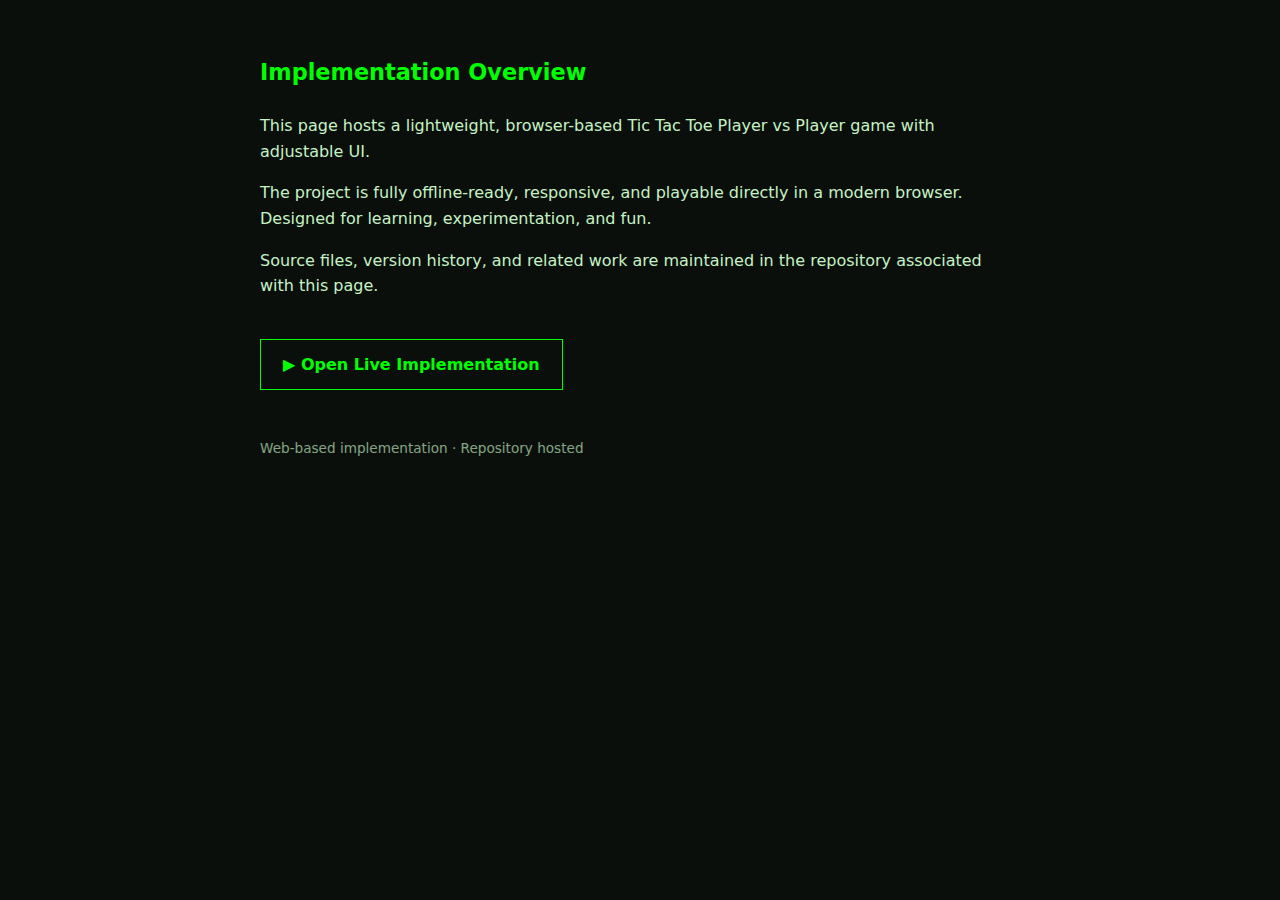
<file: index.html>
<!DOCTYPE html>
<html lang="en">
<head>
  <meta charset="UTF-8">
  <meta name="viewport" content="width=device-width, initial-scale=1.0">
  <meta name="description" content="Play Tic Tac Toe with a friend in this lightweight browser-based game, featuring responsive design and smooth two-player gameplay.">
  <title>Overview | Tic Tac Toe PvP</title>

  <style>
    body {
      margin: 0;
      padding: 40px 20px;
      font-family: system-ui, -apple-system, Segoe UI, Roboto, sans-serif;
      background: #0b0f0b;
      color: #d0ffd0;
      line-height: 1.6;
    }

    .container {
      max-width: 760px;
      margin: auto;
    }

    h1 {
      color: #00ff00;
      font-size: 1.4rem;
      margin-bottom: 1em;
      font-weight: 600;
    }

    p {
      margin-bottom: 1em;
      opacity: 0.95;
    }

    a.primary-link {
      display: inline-block;
      margin-top: 24px;
      padding: 12px 22px;
      border: 1px solid #00ff00;
      color: #00ff00;
      text-decoration: none;
      font-weight: 600;
    }

    a.primary-link:hover {
      background: #00ff00;
      color: #000;
    }

    footer {
      margin-top: 48px;
      font-size: 0.85rem;
      opacity: 0.65;
    }
  </style>
</head>

<body>
  <div class="container">

    <!-- ============================= -->
    <!--        ABOUT THIS BUILD       -->
    <!-- ============================= -->

    <div id="build-info">
      <h1>Implementation Overview</h1>

      <p>
        This page hosts a lightweight, browser-based Tic Tac Toe Player vs Player game with adjustable UI.  
      </p>

      <p>
        The project is fully offline-ready, responsive, and playable directly in a modern browser.  
        Designed for learning, experimentation, and fun.
      </p>

      <p>
        Source files, version history, and related work are maintained in the
        repository associated with this page.
      </p>

      <a class="primary-link" href="versions/v0.7/single-file/tic-tac-toe-pvp.html">
        ▶ Open Live Implementation
      </a>
    </div>

    <!-- ============================= -->
    <!--              END              -->
    <!-- ============================= -->

    <footer>
      <p>
        Web-based implementation · Repository hosted
      </p>
    </footer>

  </div>
</body>
</html>
</file>
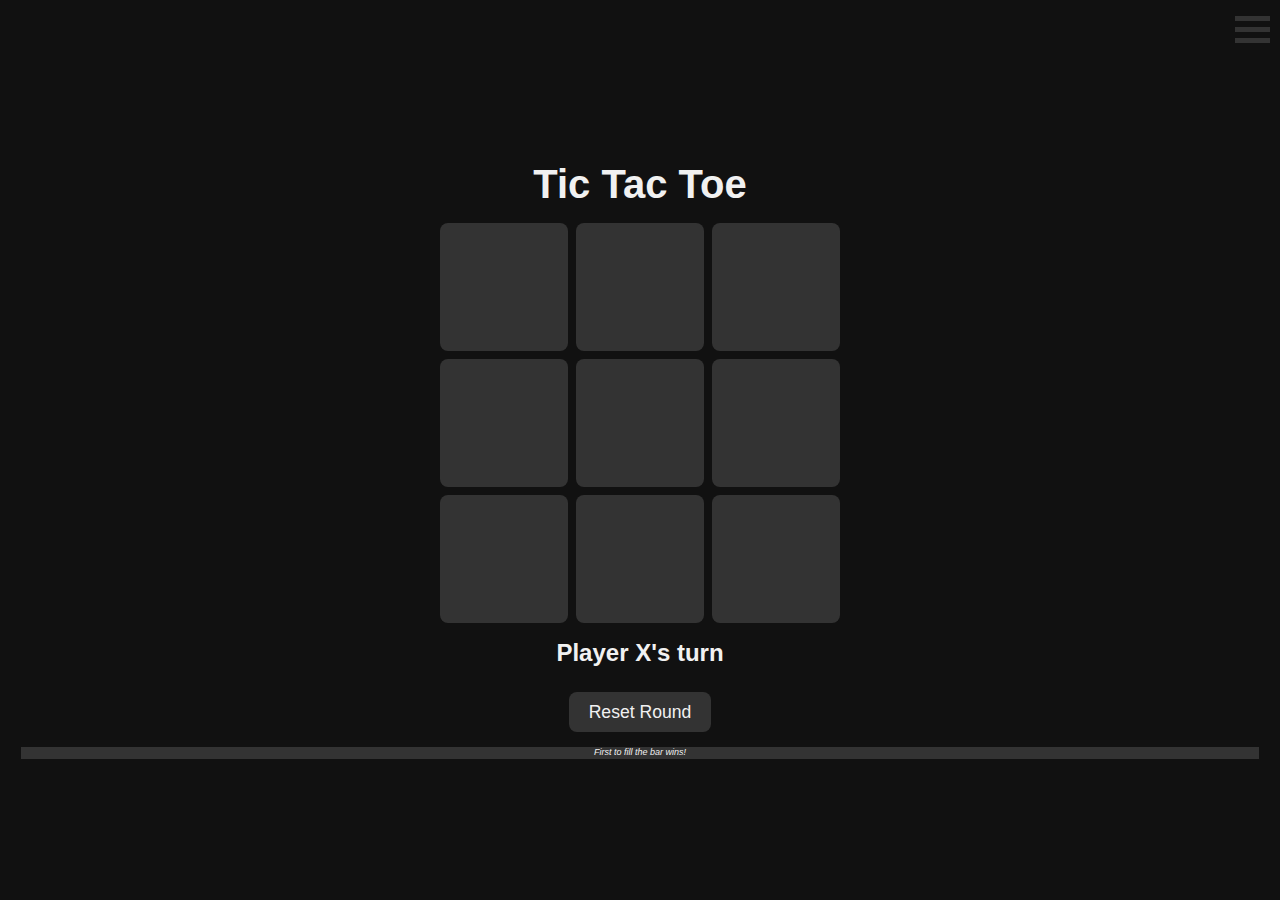
<file: src/index.html>
<!DOCTYPE html>
<html lang="en">
<head>
  <meta charset="UTF-8" />
  <meta name="viewport" content="width=device-width, initial-scale=1.0"/>
  <meta name="description" content="Play Tic Tac Toe with a friend in this lightweight browser-based game, featuring responsive design and smooth two-player gameplay.">
  <title>Tic Tac Toe PvP</title>
<link rel="stylesheet" href="style.css">
</head>
<body class="ui-back">

<div class="menubar ui-back">
<div class="container ui-back" onclick="navFunction(this)">
  <div class="bar1 ui-panel"></div>
  <div class="bar2 ui-panel"></div>
  <div class="bar3 ui-panel"></div>
</div>
</div>


<div id="mySidenav" class="sidenav ui-back">
  <a href="javascript:void(0)" class="ui-text" onclick="optionFunction()">Options</a>
  <a href="javascript:void(0)" class="ui-text" onclick="themeImplierOpen()">Theme</a>
  <a href="javascript:void(0)" class="ui-text" onclick="bonusTheme()">Old School Bonus</a>
  <a href="javascript:void(0)" class="ui-text" onclick="moreFromUs()">More From Us</a>
  <a href="javascript:void(0)" class="ui-text" onclick="aboutFunc()">About</a>
</div>

<div class="optionTabScreen">
  <div class="optionTab ui-panel">

  </div>
</div>

  <h1 class="ui-text">Tic Tac Toe</h1>

  <div id="board" class="board ui-back">
    <div class="cell ui-panel" data-index="0"></div>
    <div class="cell ui-panel" data-index="1"></div>
    <div class="cell ui-panel" data-index="2"></div>
    <div class="cell ui-panel" data-index="3"></div>
    <div class="cell ui-panel" data-index="4"></div>
    <div class="cell ui-panel" data-index="5"></div>
    <div class="cell ui-panel" data-index="6"></div>
    <div class="cell ui-panel" data-index="7"></div>
    <div class="cell ui-panel" data-index="8"></div>
  </div>

  <h2 id="status" class="ui-text">Player X's turn</h2>
  <button id="reset" class="ui-button">Reset Round</button>


<div id="matchUI">
  <div id="myProgress" class="ui-panel">
    <p id="Regard" class="ui-text">First to fill the bar wins!</p>
    <div id="myBar"></div>
    <div id="yourBar"></div>
  </div>
</div>


<dialog id="themeDialog" class="ui-back">
  <form method="dialog">
    <h3 class="ui-text">Which theme do you want to apply?</h3>

    <ul>
      <li class="ui-text">Angel     → <kbd>a</kbd></li>
      <li class="ui-text">Light     → <kbd>l</kbd></li>
      <li class="ui-text">Inc. Hulk → <kbd>i</kbd></li>
      <li class="ui-text">Carbon    → <kbd>c</kbd></li>
      <li class="ui-text">Dark      → <kbd>d</kbd></li>
      <li class="ui-text">Evil      → <kbd>e</kbd></li>
      <li class="ui-text">Hacker    → <kbd>h</kbd></li>
      <li class="ui-text">Pennywise → <kbd>p</kbd></li>
      <li class="ui-text">Blood     → <kbd>b</kbd></li>
    </ul>

    <p class="ui-text" id="currentThemeText"></p>

    <input type="text" id="themeInput" placeholder="Type 'r' to reset"  autofocus/>

    <menu>
      <button class="ui-button" value="cancel">Cancel</button>
      <button class="ui-button" id="applyThemeBtn" value="apply">Apply</button>
    </menu>
  </form>
</dialog>


  <audio id="won" src="https://orangefreesounds.com/wp-content/uploads/2025/05/Victory-sound-effect.mp3" preload="auto"></audio>

  <script src="script.js"></script>
</body>
</html>
</file>
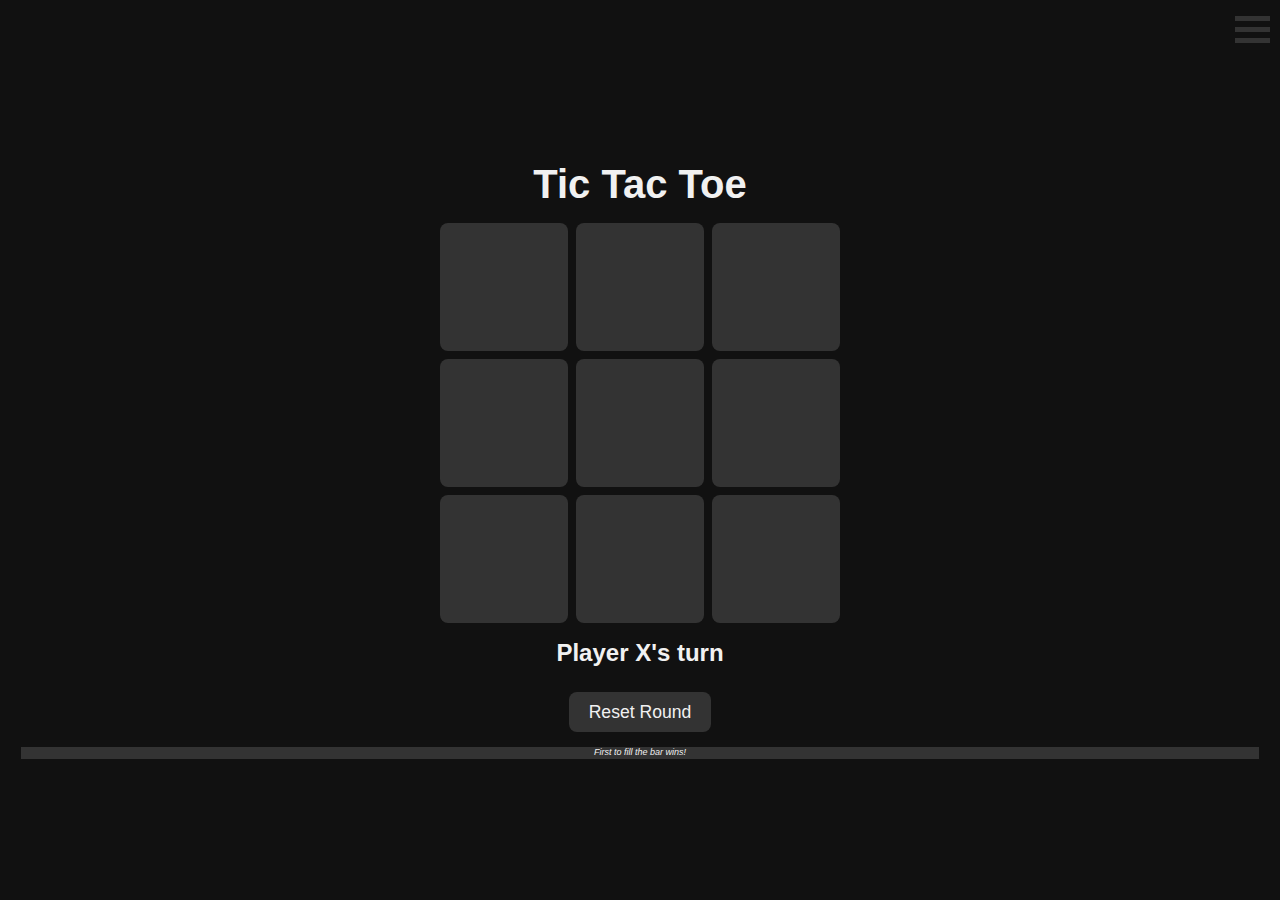
<file: Versions-temp/v0.7/modular/index.html>
<!DOCTYPE html>
<html lang="en">
<head>
  <meta charset="UTF-8" />
  <meta name="viewport" content="width=device-width, initial-scale=1.0"/>
  <title>Tic Tac Toe</title>
  <link rel="stylesheet" href="style.css" />
</head>
<body class="ui-back">

<div class="menubar ui-back">
<div class="container ui-back" onclick="navFunction(this)">
  <div class="bar1 ui-panel"></div>
  <div class="bar2 ui-panel"></div>
  <div class="bar3 ui-panel"></div>
</div>
</div>


<div id="mySidenav" class="sidenav ui-back">
  <a href="javascript:void(0)" class="ui-text" onclick="optionFunction()">Options</a>
  <a href="javascript:void(0)" class="ui-text" onclick="themeImplierOpen()">Theme</a>
  <a href="javascript:void(0)" class="ui-text" onclick="bonusTheme()">Old School Bonus</a>
  <a href="javascript:void(0)" class="ui-text" onclick="moreFromUs()">More From Us</a>
  <a href="javascript:void(0)" class="ui-text" onclick="aboutFunc()">About</a>
</div>

<div class="optionTabScreen">
  <div class="optionTab ui-panel">

  </div>
</div>

  <h1 class="ui-text">Tic Tac Toe</h1>

  <div id="board" class="board ui-back">
    <div class="cell ui-panel" data-index="0"></div>
    <div class="cell ui-panel" data-index="1"></div>
    <div class="cell ui-panel" data-index="2"></div>
    <div class="cell ui-panel" data-index="3"></div>
    <div class="cell ui-panel" data-index="4"></div>
    <div class="cell ui-panel" data-index="5"></div>
    <div class="cell ui-panel" data-index="6"></div>
    <div class="cell ui-panel" data-index="7"></div>
    <div class="cell ui-panel" data-index="8"></div>
  </div>

  <h2 id="status" class="ui-text">Player X's turn</h2>
  <button id="reset" class="ui-button">Reset Round</button>


<div id="matchUI">
  <div id="myProgress" class="ui-panel">
    <p id="Regard" class="ui-text">First to fill the bar wins!</p>
    <div id="myBar"></div>
    <div id="yourBar"></div>
  </div>
</div>


<dialog id="themeDialog" class="ui-back">
  <form method="dialog">
    <h3 class="ui-text">Which theme do you want to apply?</h3>

    <ul>
      <li class="ui-text">Angel     → <kbd>a</kbd></li>
      <li class="ui-text">Light     → <kbd>l</kbd></li>
      <li class="ui-text">Inc. Hulk → <kbd>i</kbd></li>
      <li class="ui-text">Carbon    → <kbd>c</kbd></li>
      <li class="ui-text">Dark      → <kbd>d</kbd></li>
      <li class="ui-text">Evil      → <kbd>e</kbd></li>
      <li class="ui-text">Hacker    → <kbd>h</kbd></li>
      <li class="ui-text">Pennywise → <kbd>p</kbd></li>
      <li class="ui-text">Blood     → <kbd>b</kbd></li>
    </ul>

    <p class="ui-text" id="currentThemeText"></p>

    <input type="text" id="themeInput" placeholder="Type 'r' to reset"  autofocus/>

    <menu>
      <button class="ui-button" value="cancel">Cancel</button>
      <button class="ui-button" id="applyThemeBtn" value="apply">Apply</button>
    </menu>
  </form>
</dialog>


  <audio id="won" src="https://orangefreesounds.com/wp-content/uploads/2025/05/Victory-sound-effect.mp3" preload="auto"></audio>

  <script src="script.js"></script>
</body>
</html>
</file>
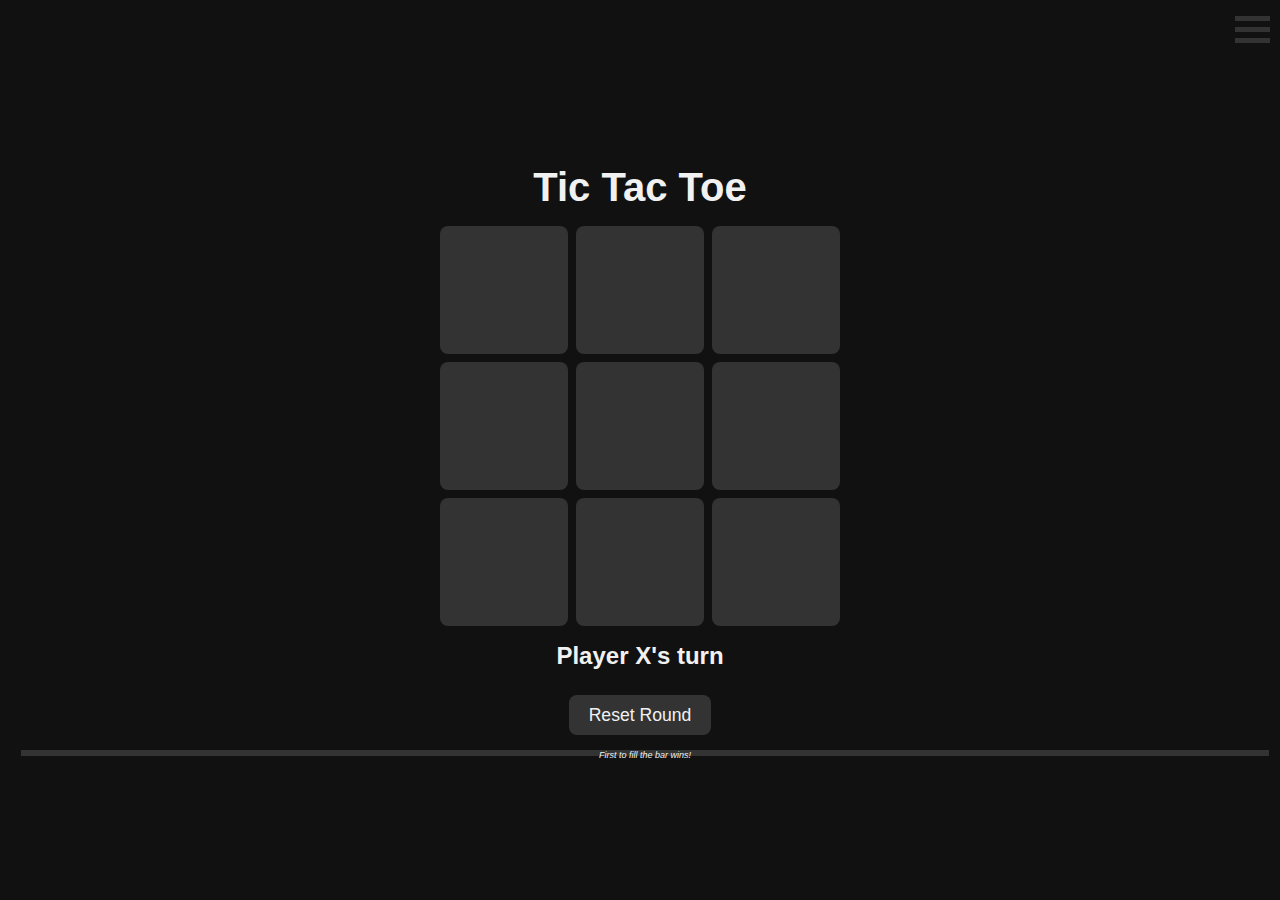
<file: Versions/v0.5/modular/index.html>
<!DOCTYPE html>
<html lang="en">
<head>
  <meta charset="UTF-8" />
  <meta name="viewport" content="width=device-width, initial-scale=1.0"/>
  <title>Tic Tac Toe</title>
  <link rel="stylesheet" href="style.css" />
</head>
<body class="ui-back">

<div class="menubar ui-back">
<div class="container ui-back" onclick="navFunction(this)">
  <div class="bar1 ui-panel"></div>
  <div class="bar2 ui-panel"></div>
  <div class="bar3 ui-panel"></div>
</div>
</div>


<div id="mySidenav" class="sidenav ui-back">
  <a href="javascript:void(0)" class="ui-text" onclick="optionFunction()">Options</a>
  <a href="javascript:void(0)" class="ui-text" onclick="themeImplierOpen()">Theme</a>
  <a href="javascript:void(0)" class="ui-text" onclick="bonusTheme()">Old School Bonus</a>
  <a href="javascript:void(0)" class="ui-text" onclick="moreFromUs()">More From Us</a>
  <a href="javascript:void(0)" class="ui-text" onclick="aboutFunc()">About</a>
</div>

<div class="optionTabScreen">
  <div class="optionTab ui-panel">

  </div>
</div>

  <h1 class="ui-text">Tic Tac Toe</h1>

  <div id="board" class="board ui-back">
    <div class="cell ui-panel" data-index="0"></div>
    <div class="cell ui-panel" data-index="1"></div>
    <div class="cell ui-panel" data-index="2"></div>
    <div class="cell ui-panel" data-index="3"></div>
    <div class="cell ui-panel" data-index="4"></div>
    <div class="cell ui-panel" data-index="5"></div>
    <div class="cell ui-panel" data-index="6"></div>
    <div class="cell ui-panel" data-index="7"></div>
    <div class="cell ui-panel" data-index="8"></div>
  </div>

  <h2 id="status" class="ui-text">Player X's turn</h2>
  <button id="reset" class="ui-button">Reset Round</button>


<div id="matchUI">
  <div id="myProgress" class="ui-panel">
    <p id="Regard" class="ui-text">First to fill the bar wins!</p>
    <div id="myBar"></div>
    <div id="yourBar"></div>
  </div>
</div>


<dialog id="themeDialog" class="ui-back">
  <form method="dialog">
    <h3 class="ui-text">Which theme do you want to apply?</h3>

    <ul>
      <li class="ui-text">Angel  → <kbd>a</kbd></li>
      <li class="ui-text">Light  → <kbd>l</kbd></li>
      <li class="ui-text">Carbon → <kbd>c</kbd></li>
      <li class="ui-text">Dark   → <kbd>d</kbd></li>
      <li class="ui-text">Hacker → <kbd>h</kbd></li>
      <li class="ui-text">Blood  → <kbd>b</kbd></li>
    </ul>

    <p class="ui-text" id="currentThemeText"></p>

    <input type="text" id="themeInput" placeholder="Type 'r' to reset"  autofocus/>

    <menu>
      <button class="ui-button" value="cancel">Cancel</button>
      <button class="ui-button" id="applyThemeBtn" value="apply">Apply</button>
    </menu>
  </form>
</dialog>


  <audio id="won" src="https://orangefreesounds.com/wp-content/uploads/2025/05/Victory-sound-effect.mp3" preload="auto"></audio>

  <script src="script.js"></script>
</body>
</html>
</file>
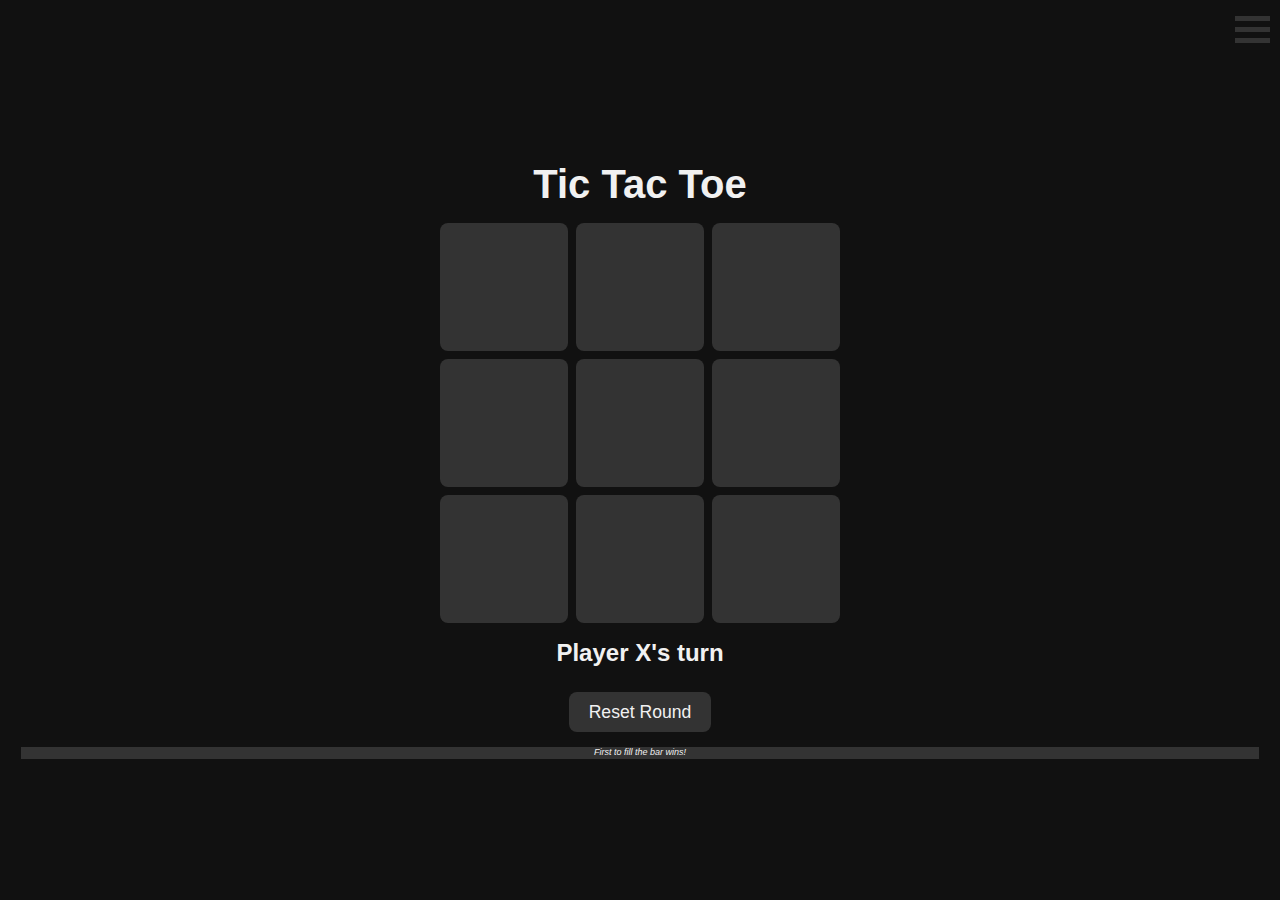
<file: versions/v0.7/modular/index.html>
<!DOCTYPE html>
<html lang="en">
<head>
  <meta charset="UTF-8" />
  <meta name="viewport" content="width=device-width, initial-scale=1.0"/>
  <meta name="description" content="Play Tic Tac Toe with a friend in this lightweight browser-based game by AKP Labs, featuring responsive design and smooth two-player gameplay.">
  <title>Tic Tac Toe PvP</title>
  <link rel="stylesheet" href="style.css" />
</head>
<body class="ui-back">

<div class="menubar ui-back">
<div class="container ui-back" onclick="navFunction(this)">
  <div class="bar1 ui-panel"></div>
  <div class="bar2 ui-panel"></div>
  <div class="bar3 ui-panel"></div>
</div>
</div>


<div id="mySidenav" class="sidenav ui-back">
  <a href="javascript:void(0)" class="ui-text" onclick="optionFunction()">Options</a>
  <a href="javascript:void(0)" class="ui-text" onclick="themeImplierOpen()">Theme</a>
  <a href="javascript:void(0)" class="ui-text" onclick="bonusTheme()">Old School Bonus</a>
  <a href="javascript:void(0)" class="ui-text" onclick="moreFromUs()">More From Us</a>
  <a href="javascript:void(0)" class="ui-text" onclick="aboutFunc()">About</a>
</div>

<div class="optionTabScreen">
  <div class="optionTab ui-panel">

  </div>
</div>

  <h1 class="ui-text">Tic Tac Toe</h1>

  <div id="board" class="board ui-back">
    <div class="cell ui-panel" data-index="0"></div>
    <div class="cell ui-panel" data-index="1"></div>
    <div class="cell ui-panel" data-index="2"></div>
    <div class="cell ui-panel" data-index="3"></div>
    <div class="cell ui-panel" data-index="4"></div>
    <div class="cell ui-panel" data-index="5"></div>
    <div class="cell ui-panel" data-index="6"></div>
    <div class="cell ui-panel" data-index="7"></div>
    <div class="cell ui-panel" data-index="8"></div>
  </div>

  <h2 id="status" class="ui-text">Player X's turn</h2>
  <button id="reset" class="ui-button">Reset Round</button>


<div id="matchUI">
  <div id="myProgress" class="ui-panel">
    <p id="Regard" class="ui-text">First to fill the bar wins!</p>
    <div id="myBar"></div>
    <div id="yourBar"></div>
  </div>
</div>


<dialog id="themeDialog" class="ui-back">
  <form method="dialog">
    <h3 class="ui-text">Which theme do you want to apply?</h3>

    <ul>
      <li class="ui-text">Angel     → <kbd>a</kbd></li>
      <li class="ui-text">Light     → <kbd>l</kbd></li>
      <li class="ui-text">Inc. Hulk → <kbd>i</kbd></li>
      <li class="ui-text">Carbon    → <kbd>c</kbd></li>
      <li class="ui-text">Dark      → <kbd>d</kbd></li>
      <li class="ui-text">Evil      → <kbd>e</kbd></li>
      <li class="ui-text">Hacker    → <kbd>h</kbd></li>
      <li class="ui-text">Pennywise → <kbd>p</kbd></li>
      <li class="ui-text">Blood     → <kbd>b</kbd></li>
    </ul>

    <p class="ui-text" id="currentThemeText"></p>

    <input type="text" id="themeInput" placeholder="Type 'r' to reset"  autofocus/>

    <menu>
      <button class="ui-button" value="cancel">Cancel</button>
      <button class="ui-button" id="applyThemeBtn" value="apply">Apply</button>
    </menu>
  </form>
</dialog>


  <audio id="won" src="https://orangefreesounds.com/wp-content/uploads/2025/05/Victory-sound-effect.mp3" preload="auto"></audio>

  <script src="script.js"></script>
</body>
</html>
</file>
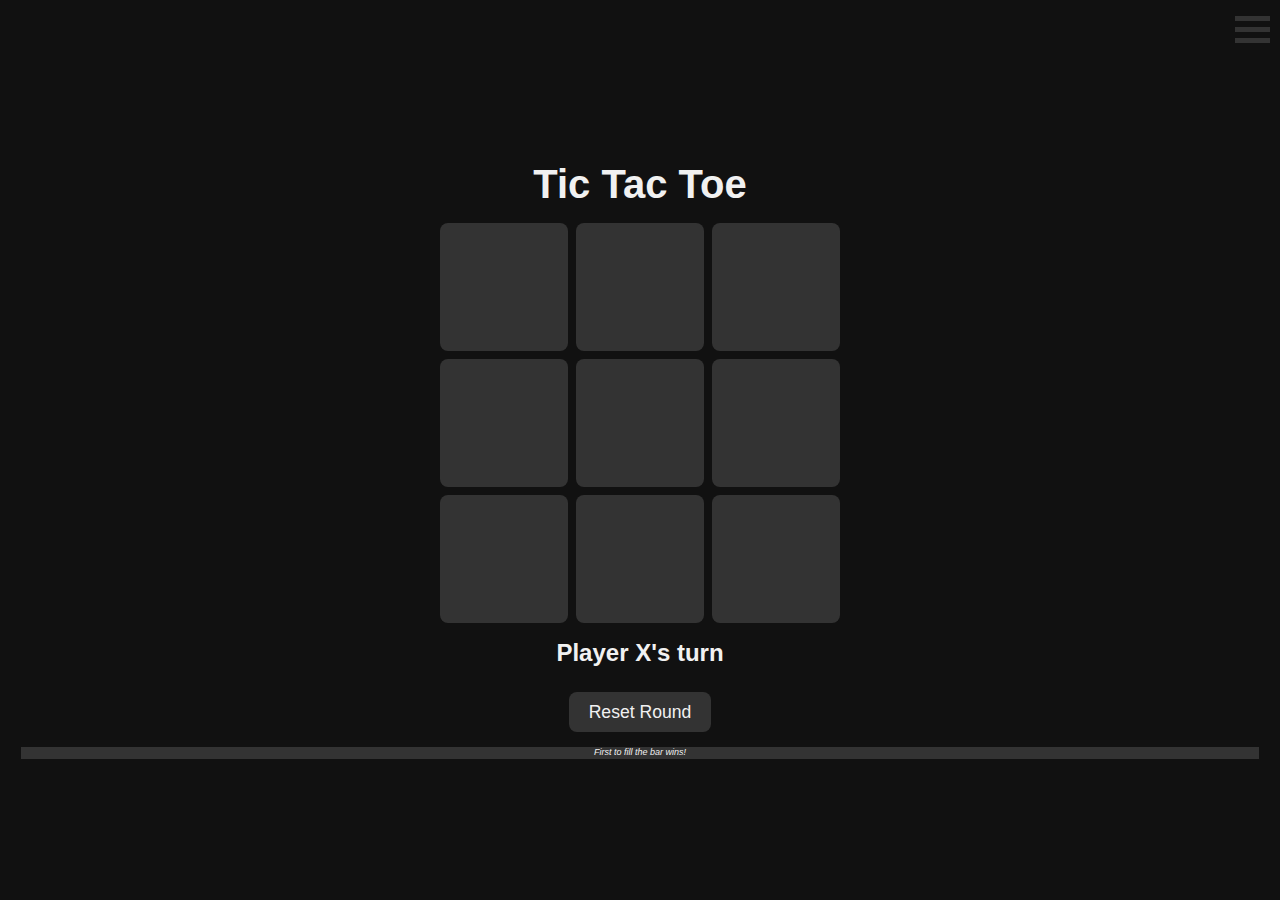
<file: dist/compact-text-editor.html>
<!DOCTYPE html>
<html lang="en">
<head>
  <meta charset="UTF-8" />
  <meta name="viewport" content="width=device-width, initial-scale=1.0"/>
  <meta name="description" content="Play Tic Tac Toe with a friend in this lightweight browser-based game, featuring responsive design and smooth two-player gameplay.">
  <title>Tic Tac Toe PvP</title>
  <style>
    body {
      display: flex;
      flex-direction: column;
      align-items: center;
      justify-content: center;
      font-family: sans-serif;
      min-height: 100vh;
      margin: 0;
      padding: 1rem;
      box-sizing: border-box;

    }

    h1 {
      margin-bottom: 1rem;
      font-size: clamp(1.5rem, 5vw, 2.5rem);
    }

    .board {
      display: grid;
      grid-template-columns: repeat(3, 1fr);
      gap: 8px;
      width: min(90vw, 400px);
      aspect-ratio: 1/1;
      border-radius: 8px;
    }

    .cell {
      aspect-ratio: 1/1;
      width: 100%;
      display: flex;
      align-items: center;
      justify-content: center;
      font-size: clamp(2rem, 8vw, 4rem);
      line-height: 1;
      cursor: pointer;
      transition: 0.3s;
      border-radius: 8px;
      -webkit-user-select:none;
      user-select: none;
      overflow: hidden;
    }

    .cell:hover {
      background-color: #555;
    }

    h2 {
      margin-top: 1rem;
      font-size: clamp(1rem, 4vw, 1.5rem);
    }

    button {
      margin-top: 0.3rem;
      padding: 0.6rem 1.2rem;
      font-size: clamp(0.9rem, 3vw, 1.1rem);
      cursor: pointer;
      border: none;
      border-radius: 8px;
      transition: 0.3s;
    }



    #myProgress {
      width: 100%;
      padding: 0;
      margin: 5px;
      text-align: center;
      position: relative;
    }

    #myBar {
      margin: 0;
      width: 0%;
      height: 6px;
      background-color: blue;
    }

    #yourBar {
      margin: 0;
      width: 0%;
      height: 6px;
      background-color: red;
    }

    #Regard {
      margin: 0 0;
      padding: 0%;
      font-size: xx-small;
      position: absolute;
      font-style: oblique;
      font-weight: 200;
      width: 100%;
    }
    #matchUI{
      display: flex;
      margin-top: 10px;
      width: 100%;
    }
.menubar{
  width: 100%;
  display: flex;
  top: 10px;
  right: 10px;
  position: fixed;
  z-index: 10;

}
.container {
  display: inline-block;
  cursor: pointer;
  position: fixed;
  top: 10px;
  right: 10px;
}

.bar1, .bar2, .bar3 {
  width: 35px;
  height: 5px;
  margin: 6px 0;
  transition: 0.4s;

}

/* Rotate first bar */
.change .bar1 {
  transform: translate(0, 11px) rotate(-45deg);
}

/* Fade out the second bar */
.change .bar2 {opacity: 0;}

/* Rotate last bar */
.change .bar3 {
  transform: translate(0, -11px) rotate(45deg);
}

/* The side navigation menu */
.sidenav {
  height: 100%; /* 100% Full-height */
  width: 0; /* 0 width - change this with JavaScript */
  position: fixed; /* Stay in place */
  z-index: 1; /* Stay on top */
  top: 0; /* Stay at the top */
  left: 0;
  overflow-x: hidden; /* Disable horizontal scroll */
  padding-top: 60px; /* Place content 60px from the top */
  transition: 0.5s; /* 0.5 second transition effect to slide in the sidenav */
  border-top-right-radius: 10px;
  opacity: 95%;
}

/* The navigation menu links */
.sidenav a {
  padding: 8px 8px 8px 32px;
  text-decoration: none;
  font-size: 15px;
  display: block;
  transition: 0.3s;
}

/* When you mouse over the navigation links, change their color */
.sidenav a:hover {
  color: #818181;
}

/* Style page content - use this if you want to push the page content to the right when you open the side navigation */
#main {
  transition: margin-left .5s;
  padding: 20px;
}

/* On smaller screens, where height is less than 450px, change the style of the sidenav (less padding and a smaller font size) */
@media screen and (max-height: 450px) {
  .sidenav {padding-top: 10px;}
  .sidenav a {font-size: 12px;}
}
.optionTab{
    padding:20px;
    width:320px;
    border-radius:12px;
    box-shadow:0 0 12px black;
    height: 70vh;
    width: 60vw;
}
.optionTabScreen{
  display:none;
  position:fixed;
  top:0; left:0;
  width:100%; height:100%;
  background:#00000088;
  backdrop-filter: blur(3px);
  justify-content:center;
  align-items:center;
  z-index:999;
}

dialog {
  border: none;
  border-radius: 10px;
  padding: 1.5rem;
  width: 70vw;
  font-family: system-ui, sans-serif;
  height: 60vh;
  overflow-y: visible;
  scrollbar-width: none;
  
}
dialog button{
  width: 60%;
  height: auto;
  border: none;
  border-bottom-left-radius: 0;
  border-top-right-radius: 0;
}

dialog::backdrop {
  background: rgba(0, 0, 0, 0.6);
}

ul {
  padding-left: 1rem;
}

kbd {
  background: #222;
  color: #0f0;
  padding: 2px 6px;
  border-radius: 4px;
  font-size: 0.85em;
}

input {
  width: 90%;
  margin-top: 0.8rem;
  padding: 0.5rem;
}

.ui-back{
  background-color: #111;
  color: #f1f1f1;
}

.ui-text{
  color: #f1f1f1;
}

.ui-panel{
  background-color: #333;
}

.ui-button{
  background-color: #333;
  color: #f1f1f1;
}


/*An important point to consider that any color or background color property by CSS is overriden by JS, except those with class
 names ui-back, ui-text, ui-panel, ui-button !
 This is intended to make sure that the theme applied by user is working perfectly.
 */
</style>
</head>
<body class="ui-back">

<div class="menubar ui-back">
<div class="container ui-back" onclick="navFunction(this)">
  <div class="bar1 ui-panel"></div>
  <div class="bar2 ui-panel"></div>
  <div class="bar3 ui-panel"></div>
</div>
</div>


<div id="mySidenav" class="sidenav ui-back">
  <a href="javascript:void(0)" class="ui-text" onclick="optionFunction()">Options</a>
  <a href="javascript:void(0)" class="ui-text" onclick="themeImplierOpen()">Theme</a>
  <a href="javascript:void(0)" class="ui-text" onclick="bonusTheme()">Old School Bonus</a>
  <a href="javascript:void(0)" class="ui-text" onclick="moreFromUs()">More From Us</a>
  <a href="javascript:void(0)" class="ui-text" onclick="aboutFunc()">About</a>
</div>

<div class="optionTabScreen">
  <div class="optionTab ui-panel">

  </div>
</div>

  <h1 class="ui-text">Tic Tac Toe</h1>

  <div id="board" class="board ui-back">
    <div class="cell ui-panel" data-index="0"></div>
    <div class="cell ui-panel" data-index="1"></div>
    <div class="cell ui-panel" data-index="2"></div>
    <div class="cell ui-panel" data-index="3"></div>
    <div class="cell ui-panel" data-index="4"></div>
    <div class="cell ui-panel" data-index="5"></div>
    <div class="cell ui-panel" data-index="6"></div>
    <div class="cell ui-panel" data-index="7"></div>
    <div class="cell ui-panel" data-index="8"></div>
  </div>

  <h2 id="status" class="ui-text">Player X's turn</h2>
  <button id="reset" class="ui-button">Reset Round</button>


<div id="matchUI">
  <div id="myProgress" class="ui-panel">
    <p id="Regard" class="ui-text">First to fill the bar wins!</p>
    <div id="myBar"></div>
    <div id="yourBar"></div>
  </div>
</div>


<dialog id="themeDialog" class="ui-back">
  <form method="dialog">
    <h3 class="ui-text">Which theme do you want to apply?</h3>

    <ul>
      <li class="ui-text">Angel     → <kbd>a</kbd></li>
      <li class="ui-text">Light     → <kbd>l</kbd></li>
      <li class="ui-text">Inc. Hulk → <kbd>i</kbd></li>
      <li class="ui-text">Carbon    → <kbd>c</kbd></li>
      <li class="ui-text">Dark      → <kbd>d</kbd></li>
      <li class="ui-text">Evil      → <kbd>e</kbd></li>
      <li class="ui-text">Hacker    → <kbd>h</kbd></li>
      <li class="ui-text">Pennywise → <kbd>p</kbd></li>
      <li class="ui-text">Blood     → <kbd>b</kbd></li>
    </ul>

    <p class="ui-text" id="currentThemeText"></p>

    <input type="text" id="themeInput" placeholder="Type 'r' to reset"  autofocus/>

    <menu>
      <button class="ui-button" value="cancel">Cancel</button>
      <button class="ui-button" id="applyThemeBtn" value="apply">Apply</button>
    </menu>
  </form>
</dialog>


  <audio id="won" src="https://orangefreesounds.com/wp-content/uploads/2025/05/Victory-sound-effect.mp3" preload="auto"></audio>

  <script>
    let board = ["", "", "", "", "", "", "", "", ""];
    let currentPlayer = "X";
    let gameOver = false;

    const cells = document.querySelectorAll(".cell");
    const resetBtn = document.getElementById("reset");
    const statusText = document.getElementById("status");
    let Xwidth = 0;
    let Ywidth = 0;
    const winCombos = [
      [0, 1, 2], [3, 4, 5], [6, 7, 8],
      [0, 3, 6], [1, 4, 7], [2, 5, 8],
      [0, 4, 8], [2, 4, 6]
    ];

    const progressPerWin = 10;

// Colourful X and O marks function----------
function applyColourfulMarks() {
  const colours = { X: "blue", O: "red" };

  cells.forEach((cell, index) => {
    if (board[index] !== "") {
      cell.style.color = colours[board[index]];
    }
  });
}

function removeColourfulMarks() {
  cells.forEach(cell => {
    cell.style.color = "white";
  });
}
//Sound effects Toggle----------------------

function enableSounds() {
  document.getElementById("won").muted = false;
}
function muteSounds() {
  document.getElementById("won").muted = true;
}


//------------------------------------------
function updateTurnIndicator() {
    if(settings.turnIndicator && !gameOver){
        statusText.textContent = `Player ${currentPlayer}'s turn`;
    }
}

//------------------------------------------

function applyTurnIndicator() {
    if(settings.turnIndicator){
        // If on, show current player's turn
        statusText.style.display = "block";
        statusText.textContent = `Player ${currentPlayer}'s turn`;
    } else {
        // If off, hide it
        statusText.style.display = "none";
    }
}

//-----------------------------------------
    function checkWin() {
      for (let combo of winCombos) {
        const [a, b, c] = combo;
        if (board[a] && board[a] === board[b] && board[a] === board[c]) {
        if (settings.highlightWin) {  
              combo.forEach(index => {
            cells[index].style.backgroundColor = "green";
                });
           }
          gameOver = true;
          statusText.textContent = `${board[a]} Wins 🎉`;
          document.getElementById("won").play();
        }
      }

      if (!board.includes("") && !gameOver) {
        gameOver = true;
        statusText.textContent = "It's a Draw 😶";
      }

// Update progress ONLY if Match Mode is ON
if (gameOver && settings.matchMode) {

  if (statusText.textContent.includes("X Wins")) {
    Xwidth++;
    document.getElementById("myBar").style.width =
      (Xwidth * progressPerWin) + "%";
  }

  if (statusText.textContent.includes("O Wins")) {
    Ywidth++;
    document.getElementById("yourBar").style.width =
      (Ywidth * progressPerWin) + "%";
  }

  // Final match win
  if (Xwidth * progressPerWin >= 100 || Ywidth * progressPerWin >= 100) {
    let winner = Xwidth > Ywidth ? "X" : "O";
    statusText.textContent = `🎉 Player ${winner} is the Final Winner!`;
    resetBtn.style.backgroundColor = "red";
    resetBtn.textContent = "Restart Match";
    cells.forEach(cell => cell.style.pointerEvents = "none");

  }
}
    }




    cells.forEach(cell => {
      cell.addEventListener("click", () => {
        const index = cell.dataset.index;
        if (board[index] === "" && !gameOver) {
          board[index] = currentPlayer;
          cell.textContent = currentPlayer;
          checkWin();
          if (!gameOver) {
            currentPlayer = currentPlayer === "X" ? "O" : "X";
            updateTurnIndicator();
          }
        };
          if (settings.colourfulMarks) {
             applyColourfulMarks();
          }
      });
    });

    resetBtn.addEventListener("click", () => {
      board = ["", "", "", "", "", "", "", "", ""];
      currentPlayer = "X";
      gameOver = false;
      statusText.textContent = "Player X's turn";

      cells.forEach(cell => {
        cell.textContent = "";
        cell.style.backgroundColor = "#333";
        cell.style.borderRadius = "0%";
        cell.style.pointerEvents = "auto";
      });

      cells.forEach(cell => cell.style.borderRadius = "50%");
      cells.forEach(cell => cell.style.backgroundColor = "purple");
setTimeout(() => {
  cells.forEach(cell => {
    cell.style.borderRadius = "8px";
    cell.style.backgroundColor = ""; // 🔥 clear inline override
  });

  // 🔁 Re-apply current theme
  const savedTheme = localStorage.getItem("uiTheme") || "d";
  applyTheme(savedTheme);

}, 600);

      if (Xwidth * progressPerWin >= 100 || Ywidth * progressPerWin >= 100) {
        // Full reset
        Xwidth = 0;
        Ywidth = 0;
        document.getElementById("myBar").style.width = "0%";
        document.getElementById("yourBar").style.width = "0%";
        resetBtn.style.backgroundColor = "#444";
        resetBtn.textContent = "Reset Round";
      }
    });

/* Set the width of the side navigation to 250px and the left margin of the page content to 250px and add a black background color to body */
function openNav() {
  document.getElementById("mySidenav").style.width = "250px";
  document.getElementById("main").style.marginLeft = "250px";
  document.body.style.backgroundColor = "rgba(0,0,0,0.4)";
}

/* Set the width of the side navigation to 0 and the left margin of the page content to 0, and the background color of body to white */
function closeNav() {
  document.getElementById("mySidenav").style.width = "0";
  document.getElementById("main").style.marginLeft = "0";
  document.body.style.backgroundColor = "white";
}

function navFunction(x) {
x.classList.toggle("change");
if (x.classList.contains("change")) {
openNav();
} else {
closeNav();
}
}




// Variable related to Options popup
let popupScreen = document.getElementsByClassName("optionTabScreen")[0];
let optionPopup  = document.getElementsByClassName("optionTab")[0];

// Close popup when clicking outside it
popupScreen.addEventListener("click", (event) => {
  if (event.target === popupScreen) popupScreen.style.display = "none";
});

// ===== SETTINGS DEFINITIONS + ACTIONS =====
const defaultSettings = {
  colourfulMarks: true,
  soundEffects: true,
  highlightWin: true,
  matchMode: true,
  turnIndicator: true
};

let settings = JSON.parse(localStorage.getItem("gameSettings"))
            || { ...defaultSettings };

function saveSettings() {
  localStorage.setItem("gameSettings", JSON.stringify(settings));
}

// ===== OPTION ACTIONS =====
const optionActions = {
  colourfulMarks: {
    onEnable: () => {
      console.log("Colourful Marks ENABLED");
      // applyColourfulMarks();
      applyColourfulMarks()
    },
    onDisable: () => {
      console.log("Colourful Marks DISABLED");
      // removeColourfulMarks();
      removeColourfulMarks()
    }
  },

  soundEffects: {
    onEnable: () => {
      console.log("Sound Effects ENABLED");
      // enableSounds();
      enableSounds();
    },
    onDisable: () => {
      console.log("Sound Effects DISABLED");
      // muteSounds();
      muteSounds();
    }
  },

  highlightWin: {
    onEnable: () => {
      console.log("Winning Highlight ENABLED");
    },
    onDisable: () => {
      console.log("Winning Highlight DISABLED");
    }
  },

  matchMode: {
    onEnable: () => {
      console.log("Match Mode ENABLED");
      const matchui = document.getElementById("matchUI")
    },
    onDisable: () => {
      console.log("Match Mode DISABLED");
    document.getElementById("matchUI").style.display = "none";
    } 
  },

  turnIndicator: {
    onEnable: () => {
      console.log("Turn Indicator ENABLED");
      applyTurnIndicator();
    },
    onDisable: () => {
      console.log("Turn Indicator DISABLED");
      applyTurnIndicator();
    }
  }
};

// ===== OPTIONS POPUP =====
function optionFunction() {
  popupScreen.style.display = "flex";
  optionPopup.innerHTML = "";

  const popupOptions = [
    ["colourfulMarks", "Colourful Marks"],
    ["soundEffects", "Sound Effects"],
    ["highlightWin", "Highlight Winning Combo"],
    ["matchMode", "Match Mode"],
    ["turnIndicator", "Turn Indicator"]
  ];

  popupOptions.forEach(([key, label]) => {
    let optionElement = document.createElement("div");

    optionElement.textContent =
      (settings[key] ? "✅ " : "❌ ") + label;

    optionElement.style.marginBottom = "15px";
    optionElement.style.fontSize = "12px";
    optionElement.style.cursor = "pointer";

    optionElement.addEventListener("click", () => {
      settings[key] = !settings[key];
      saveSettings();

      // 🔥 CALL ACTIONS
      if (settings[key]) {
        optionActions[key]?.onEnable?.();
      } else {
        optionActions[key]?.onDisable?.();
      }

      optionElement.textContent =
        (settings[key] ? "✅ " : "❌ ") + label;
    });

    optionPopup.appendChild(optionElement);
  });

  // ===== CLEAR SETTINGS =====
  let clearOption = document.createElement("div");
  clearOption.textContent = "🧹 Clear Settings";
  clearOption.style.marginTop = "20px";
  clearOption.style.fontSize = "12px";
  clearOption.style.color = "#ff6b6b";
  clearOption.style.cursor = "pointer";

  clearOption.addEventListener("click", () => {
    localStorage.removeItem("gameSettings");
    settings = { ...defaultSettings };
    optionFunction();
  });

  optionPopup.appendChild(clearOption);
}




let currentTheme = "Dark";
const themeDialog = document.getElementById("themeDialog");
const themeInput = document.getElementById("themeInput");
const currentThemeText = document.getElementById("currentThemeText");

const themes = {
  a: "Angel",
  l: "Light",
  i: "Hulk",
  c: "Carbon",
  d: "Dark",
  e: "Evil",
  h: "Hacker",
  p: "Pennywise",
  b: "Blood"
};




const themeMap = {
  a: { panel: "pink", back: "magenta", text: "blue" },
  l: { panel: "grey", back: "white", text: "black" },
  i: { panel: "green", back: "purple", text: "black"},
  c: { panel: "gray", back: "black", text: "royalblue" },
  d: { panel: "#333", back: "#111", text: "#f1f1f1" },
  e: { panel: "yellow", back: "#0a0a0a", text: "#ff1e1e" },
  h: { panel: "#333", back: "#0b0f0c", text: "#00ff00" },
  p: { panel: "#973636", back: "#fbfae2", text: "#fff200" },
  b: { panel: "white", back: "black", text: "red" }
};


function resetTheme() {
  applyTheme("d"); // Dark
  localStorage.removeItem("uiTheme");
}


function applyTheme(theme) {
  const colors = themeMap[theme];
  if (!colors) return;

  currentTheme = themes[theme];

  document.querySelectorAll(".ui-panel").forEach(el => {
    el.style.backgroundColor = colors.panel;
  });

  document.querySelectorAll(".ui-back").forEach(el => {
    el.style.backgroundColor = colors.back;
    el.style.color = colors.text;
  });

  document.querySelectorAll(".ui-text").forEach(el => {
    el.style.color = colors.text;
  });

  document.querySelectorAll(".ui-button").forEach(el => {
    el.style.backgroundColor = colors.panel;
    el.style.color = colors.text;
  });

  currentThemeText.textContent = `Current theme is ${currentTheme}`;

    // ✅ NEW (persistence)
  localStorage.setItem("uiTheme", theme);

}


function themeImplierOpen() {
  themeInput.value = "";
  themeDialog.showModal();
}

document.getElementById("applyThemeBtn").addEventListener("click", (e) => {
  e.preventDefault();

  const userTheme = themeInput.value.trim().toLowerCase();

  if (userTheme === "r") {
    resetTheme();
    themeDialog.close();
  } else if (themes[userTheme]) {
    applyTheme(userTheme);
    themeDialog.close();
  } else {
    alert("Invalid theme code!");
  }
});


//=========Bonus Theme=============//

function bonusTheme(){
  //Currently not implemented, I am trying to upload it soon!
  window.alert("Coming soon!")
}

//======== More From Us Function ========//

function moreFromUs() {

  let moreFromUsText = `
<!DOCTYPE html>
<html lang="en">
<head>
  <meta charset="UTF-8">
  <title>More From Us</title>
</head>

<body style="
  margin:0;
  padding:20px;
  font-family:system-ui, sans-serif;
  background:#0f0f0f;
  color:#eaeaea;
  display:flex;
  justify-content:center;
  align-items:center;
  min-height:100vh;
">

  <div style="
    max-width:600px;
    background:#1a1a1a;
    padding:24px;
    border-radius:12px;
    box-shadow:0 0 20px rgba(0,0,0,0.6);
  ">

    <h2 style="
      margin-top:0;
      text-align:center;
      letter-spacing:1px;
    ">
      More From Us
    </h2>

    <p style="line-height:1.6;">
      We don’t just build projects — we build <strong>experiments</strong>.
    </p>

    <p style="line-height:1.6;">
      Every project you see is part of a learning loop:
      build → break → improve.
      Clean logic, readable code, and full control always come first.
    </p>

    <p style="line-height:1.6;">
      What you’ll find here:
    </p>

    <ul style="line-height:1.8; padding-left:20px;">
      <li>Interactive games and tools</li>
      <li>UI and logic experiments</li>
      <li>Developer-focused utilities</li>
      <li>Ideas pushed beyond tutorials</li>
    </ul>

    <p style="line-height:1.6;">
      This space keeps evolving — sharper logic, stronger systems,
      and better decisions with every iteration.
    </p>

    <p style="line-height:1.6;">
    <ul style="line-height:1.8; padding-left:20px;">
      <li>Chemistry Explorer, if you want to study elements</li>
      <li>Tic-Tac-Toe Bot, if you liked this project</li>
      <li>VoidCode, Ace or Monaco editions</li>
      <li>Compact text editor in HTML format</li>
      <li>Live HTML editor, see output quickly with a button</li>
    </ul>
    </p>

    <p style="
      text-align:center;
      margin-top:24px;
      font-style:italic;
      opacity:0.85;
    ">
      Stay curious. Keep building.
    </p>

  </div>

</body>
</html>
  `;

  let win = window.open("", "_blank");
  win.document.write(moreFromUsText);
  win.document.close();
}

//=======About Function==========//

//======== About Function ========//

function aboutFunc() {

  // Prevent multiple overlays
  if (document.getElementById("aboutOverlay")) return;

  // Create overlay
  const overlay = document.createElement("div");
  overlay.id = "aboutOverlay";

  overlay.style.position = "fixed";
  overlay.style.top = "0";
  overlay.style.left = "0";
  overlay.style.width = "100%";
  overlay.style.height = "100%";
  overlay.style.background = "rgba(0,0,0,0.6)";
  overlay.style.backdropFilter = "blur(6px)";
  overlay.style.display = "flex";
  overlay.style.justifyContent = "center";
  overlay.style.alignItems = "center";
  overlay.style.zIndex = "9999";

  // Create content box
  const box = document.createElement("div");

  box.style.background = "#111";
  box.style.color = "#f1f1f1";
  box.style.padding = "24px";
  box.style.width = "70vw";
  box.style.maxWidth = "600px";
  box.style.maxHeight = "80vh";
  box.style.overflowY = "auto";
  box.style.borderRadius = "14px";
  box.style.boxShadow = "0 0 25px rgba(0,0,0,0.8)";
  box.style.fontFamily = "system-ui, sans-serif";

  box.innerHTML = `
    <h2 style="margin-top:0; text-align:center;">About Tic Tac Toe</h2>

    <p style="line-height:1.6;">
      Tic Tac Toe is a classic two-player strategy game where players take turns
      marking a 3×3 grid with <strong>X</strong> or <strong>O</strong>.
      The goal is simple — be the first to align three of your marks
      horizontally, vertically, or diagonally.
    </p>

    <h3>How to Play</h3>
    <ul style="line-height:1.7; padding-left:20px;">
      <li>Player X always starts the game</li>
      <li>Players take turns selecting empty cells</li>
      <li>The game ends when a player forms a line of three</li>
      <li>If the board fills with no winner, the round is a draw</li>
    </ul>

    <h3>Features</h3>
    <ul style="line-height:1.7; padding-left:20px;">
      <li>Clean and responsive user interface</li>
      <li>Theme system with multiple visual styles</li>
      <li>Round reset and live status updates</li>
      <li>Match progress tracking</li>
    </ul>

    <h3>Why This Game Exists Digitally</h3>
    <p style="line-height:1.6;">
      This project was created to explore logic building, UI interaction,
      and dynamic state handling in a simple yet meaningful way.
      Turning classic games into electronic form allows us to experiment,
      improve, and learn through real interaction instead of static examples.
    </p>

    <p style="line-height:1.6; margin-top:16px;">
      You can explore more projects and experiments by selecting
      <strong>“More From Us”</strong> from the sidebar.
    </p>

    <div style="text-align:center; margin-top:20px;">
      <button id="closeAboutBtn"
        style="
          padding:8px 20px;
          border:none;
          border-radius:8px;
          cursor:pointer;
          background:#333;
          color:#fff;
        ">
        Close
      </button>
    </div>
  `;

  overlay.appendChild(box);
  document.body.appendChild(overlay);

  // Close handler
  document.getElementById("closeAboutBtn").onclick = () => {
    overlay.remove();
  };
}


// ===== APPLY SAVED SETTINGS ON LOAD =====
Object.keys(settings).forEach(key => {
  if (settings[key]) {
    optionActions[key]?.onEnable?.();
  } else {
    optionActions[key]?.onDisable?.();
  }
});

(function initTheme() {
  const savedTheme = localStorage.getItem("uiTheme");
  if (savedTheme && themeMap[savedTheme]) {
    applyTheme(savedTheme);
  } else {
    applyTheme("d"); // default Dark
  }
})();


</script>
</body>
</html>
</file>
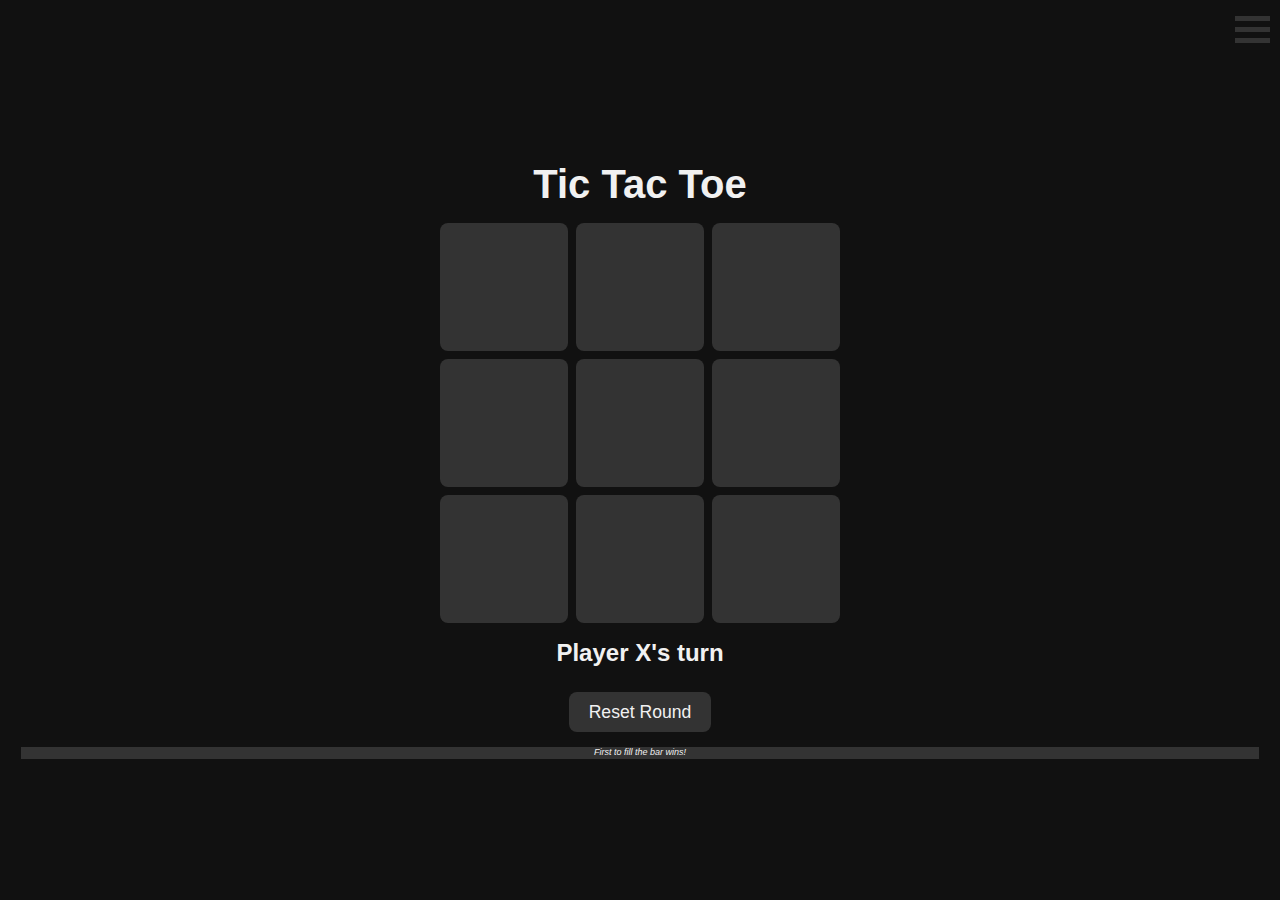
<file: dist/tic-tac-toe-pvp.html>
<!DOCTYPE html>
<html lang="en">
<head>
  <meta charset="UTF-8" />
  <meta name="viewport" content="width=device-width, initial-scale=1.0"/>
  <meta name="description" content="Play Tic Tac Toe with a friend in this lightweight browser-based game, featuring responsive design and smooth two-player gameplay.">
  <title>Tic Tac Toe PvP</title>
<style>

      body {
      display: flex;
      flex-direction: column;
      align-items: center;
      justify-content: center;
      font-family: sans-serif;
      min-height: 100vh;
      margin: 0;
      padding: 1rem;
      box-sizing: border-box;

    }

    h1 {
      margin-bottom: 1rem;
      font-size: clamp(1.5rem, 5vw, 2.5rem);
    }

    .board {
      display: grid;
      grid-template-columns: repeat(3, 1fr);
      gap: 8px;
      width: min(90vw, 400px);
      aspect-ratio: 1/1;
      border-radius: 8px;
    }

    .cell {
      aspect-ratio: 1/1;
      width: 100%;
      display: flex;
      align-items: center;
      justify-content: center;
      font-size: clamp(2rem, 8vw, 4rem);
      line-height: 1;
      cursor: pointer;
      transition: 0.3s;
      border-radius: 8px;
      -webkit-user-select:none;
      user-select: none;
      overflow: hidden;
    }

    .cell:hover {
      background-color: #555;
    }

    h2 {
      margin-top: 1rem;
      font-size: clamp(1rem, 4vw, 1.5rem);
    }

    button {
      margin-top: 0.3rem;
      padding: 0.6rem 1.2rem;
      font-size: clamp(0.9rem, 3vw, 1.1rem);
      cursor: pointer;
      border: none;
      border-radius: 8px;
      transition: 0.3s;
    }



    #myProgress {
      width: 100%;
      padding: 0;
      margin: 5px;
      text-align: center;
      position: relative;
    }

    #myBar {
      margin: 0;
      width: 0%;
      height: 6px;
      background-color: blue;
    }

    #yourBar {
      margin: 0;
      width: 0%;
      height: 6px;
      background-color: red;
    }

    #Regard {
      margin: 0 0;
      padding: 0%;
      font-size: xx-small;
      position: absolute;
      font-style: oblique;
      font-weight: 200;
      width: 100%;
    }
    #matchUI{
      display: flex;
      margin-top: 10px;
      width: 100%;
    }
.menubar{
  width: 100%;
  display: flex;
  top: 10px;
  right: 10px;
  position: fixed;
  z-index: 10;

}
.container {
  display: inline-block;
  cursor: pointer;
  position: fixed;
  top: 10px;
  right: 10px;
}

.bar1, .bar2, .bar3 {
  width: 35px;
  height: 5px;
  margin: 6px 0;
  transition: 0.4s;

}

/* Rotate first bar */
.change .bar1 {
  transform: translate(0, 11px) rotate(-45deg);
}

/* Fade out the second bar */
.change .bar2 {opacity: 0;}

/* Rotate last bar */
.change .bar3 {
  transform: translate(0, -11px) rotate(45deg);
}

/* The side navigation menu */
.sidenav {
  height: 100%; /* 100% Full-height */
  width: 0; /* 0 width - change this with JavaScript */
  position: fixed; /* Stay in place */
  z-index: 1; /* Stay on top */
  top: 0; /* Stay at the top */
  left: 0;
  overflow-x: hidden; /* Disable horizontal scroll */
  padding-top: 60px; /* Place content 60px from the top */
  transition: 0.5s; /* 0.5 second transition effect to slide in the sidenav */
  border-top-right-radius: 10px;
  opacity: 95%;
}

/* The navigation menu links */
.sidenav a {
  padding: 8px 8px 8px 32px;
  text-decoration: none;
  font-size: 15px;
  display: block;
  transition: 0.3s;
}

/* When you mouse over the navigation links, change their color */
.sidenav a:hover {
  color: #818181;
}

/* Style page content - use this if you want to push the page content to the right when you open the side navigation */
#main {
  transition: margin-left .5s;
  padding: 20px;
}

/* On smaller screens, where height is less than 450px, change the style of the sidenav (less padding and a smaller font size) */
@media screen and (max-height: 450px) {
  .sidenav {padding-top: 10px;}
  .sidenav a {font-size: 12px;}
}
.optionTab{
    padding:20px;
    width:320px;
    border-radius:12px;
    box-shadow:0 0 12px black;
    height: 70vh;
    width: 60vw;
}
.optionTabScreen{
  display:none;
  position:fixed;
  top:0; left:0;
  width:100%; height:100%;
  background:#00000088;
  backdrop-filter: blur(3px);
  justify-content:center;
  align-items:center;
  z-index:999;
}

dialog {
  border: none;
  border-radius: 10px;
  padding: 1.5rem;
  width: 70vw;
  font-family: system-ui, sans-serif;
  height: 60vh;
  overflow-y: visible;
  scrollbar-width: none;
  
}
dialog button{
  width: 60%;
  height: auto;
  border: none;
  border-bottom-left-radius: 0;
  border-top-right-radius: 0;
}

dialog::backdrop {
  background: rgba(0, 0, 0, 0.6);
}

ul {
  padding-left: 1rem;
}

kbd {
  background: #222;
  color: #0f0;
  padding: 2px 6px;
  border-radius: 4px;
  font-size: 0.85em;
}

input {
  width: 90%;
  margin-top: 0.8rem;
  padding: 0.5rem;
}

.ui-back{
  background-color: #111;
  color: #f1f1f1;
}

.ui-text{
  color: #f1f1f1;
}

.ui-panel{
  background-color: #333;
}

.ui-button{
  background-color: #333;
  color: #f1f1f1;
}


/*An important point to consider that any color or background color property by CSS is overriden by JS, except those with class
 names ui-back, ui-text, ui-panel, ui-button !
 This is intended to make sure that the theme applied by user is working perfectly.
 */
</style>
</head>
<body class="ui-back">

<div class="menubar ui-back">
<div class="container ui-back" onclick="navFunction(this)">
  <div class="bar1 ui-panel"></div>
  <div class="bar2 ui-panel"></div>
  <div class="bar3 ui-panel"></div>
</div>
</div>


<div id="mySidenav" class="sidenav ui-back">
  <a href="javascript:void(0)" class="ui-text" onclick="optionFunction()">Options</a>
  <a href="javascript:void(0)" class="ui-text" onclick="themeImplierOpen()">Theme</a>
  <a href="javascript:void(0)" class="ui-text" onclick="bonusTheme()">Old School Bonus</a>
  <a href="javascript:void(0)" class="ui-text" onclick="moreFromUs()">More From Us</a>
  <a href="javascript:void(0)" class="ui-text" onclick="aboutFunc()">About</a>
</div>

<div class="optionTabScreen">
  <div class="optionTab ui-panel">

  </div>
</div>

  <h1 class="ui-text">Tic Tac Toe</h1>

  <div id="board" class="board ui-back">
    <div class="cell ui-panel" data-index="0"></div>
    <div class="cell ui-panel" data-index="1"></div>
    <div class="cell ui-panel" data-index="2"></div>
    <div class="cell ui-panel" data-index="3"></div>
    <div class="cell ui-panel" data-index="4"></div>
    <div class="cell ui-panel" data-index="5"></div>
    <div class="cell ui-panel" data-index="6"></div>
    <div class="cell ui-panel" data-index="7"></div>
    <div class="cell ui-panel" data-index="8"></div>
  </div>

  <h2 id="status" class="ui-text">Player X's turn</h2>
  <button id="reset" class="ui-button">Reset Round</button>


<div id="matchUI">
  <div id="myProgress" class="ui-panel">
    <p id="Regard" class="ui-text">First to fill the bar wins!</p>
    <div id="myBar"></div>
    <div id="yourBar"></div>
  </div>
</div>


<dialog id="themeDialog" class="ui-back">
  <form method="dialog">
    <h3 class="ui-text">Which theme do you want to apply?</h3>

    <ul>
      <li class="ui-text">Angel     → <kbd>a</kbd></li>
      <li class="ui-text">Light     → <kbd>l</kbd></li>
      <li class="ui-text">Inc. Hulk → <kbd>i</kbd></li>
      <li class="ui-text">Carbon    → <kbd>c</kbd></li>
      <li class="ui-text">Dark      → <kbd>d</kbd></li>
      <li class="ui-text">Evil      → <kbd>e</kbd></li>
      <li class="ui-text">Hacker    → <kbd>h</kbd></li>
      <li class="ui-text">Pennywise → <kbd>p</kbd></li>
      <li class="ui-text">Blood     → <kbd>b</kbd></li>
    </ul>

    <p class="ui-text" id="currentThemeText"></p>

    <input type="text" id="themeInput" placeholder="Type 'r' to reset"  autofocus/>

    <menu>
      <button class="ui-button" value="cancel">Cancel</button>
      <button class="ui-button" id="applyThemeBtn" value="apply">Apply</button>
    </menu>
  </form>
</dialog>


  <audio id="won" src="https://orangefreesounds.com/wp-content/uploads/2025/05/Victory-sound-effect.mp3" preload="auto"></audio>

  <script>


    let board = ["", "", "", "", "", "", "", "", ""];
    let currentPlayer = "X";
    let gameOver = false;

    const cells = document.querySelectorAll(".cell");
    const resetBtn = document.getElementById("reset");
    const statusText = document.getElementById("status");
    let Xwidth = 0;
    let Ywidth = 0;
    const WIN_COMBINATIONS = [
      [0, 1, 2], [3, 4, 5], [6, 7, 8],
      [0, 3, 6], [1, 4, 7], [2, 5, 8],
      [0, 4, 8], [2, 4, 6]
    ];

    const progressPerWin = 10;

// Colourful X and O marks function----------
function applyColourfulMarks() {
  const colours = { X: "blue", O: "red" };

  cells.forEach((cell, index) => {
    if (board[index] !== "") {
      cell.style.color = colours[board[index]];
    }
  });
}

function removeColourfulMarks() {
  cells.forEach(cell => {
    cell.style.color = "white";
  });
}
//Sound effects Toggle----------------------

function enableSounds() {
  document.getElementById("won").muted = false;
}
function muteSounds() {
  document.getElementById("won").muted = true;
}


//------------------------------------------
function updateTurnIndicator() {
    if(settings.turnIndicator && !gameOver){
        statusText.textContent = `Player ${currentPlayer}'s turn`;
    }
}

//------------------------------------------

function applyTurnIndicator() {
    if(settings.turnIndicator){
        // If on, show current player's turn
        statusText.style.display = "block";
        statusText.textContent = `Player ${currentPlayer}'s turn`;
    } else {
        // If off, hide it
        statusText.style.display = "none";
    }
}

//-----------------------------------------
    function checkWin() {
      for (let combo of WIN_COMBINATIONS) {
        const [a, b, c] = combo;
        if (board[a] && board[a] === board[b] && board[a] === board[c]) {
        if (settings.highlightWin) {  
              combo.forEach(index => {
            cells[index].style.backgroundColor = "green";
                });
           }
          gameOver = true;
          statusText.textContent = `${board[a]} Wins 🎉`;
          document.getElementById("won").play();
        }
      }

      if (!board.includes("") && !gameOver) {
        gameOver = true;
        statusText.textContent = "It's a Draw 😶";
      }

// Update progress ONLY if Match Mode is ON
if (gameOver && settings.matchMode) {

  if (statusText.textContent.includes("X Wins")) {
    Xwidth++;
    document.getElementById("myBar").style.width =
      (Xwidth * progressPerWin) + "%";
  }

  if (statusText.textContent.includes("O Wins")) {
    Ywidth++;
    document.getElementById("yourBar").style.width =
      (Ywidth * progressPerWin) + "%";
  }

  // Final match win
  if (Xwidth * progressPerWin >= 100 || Ywidth * progressPerWin >= 100) {
    let winner = Xwidth > Ywidth ? "X" : "O";
    statusText.textContent = `🎉 Player ${winner} is the Final Winner!`;
    resetBtn.style.backgroundColor = "red";
    resetBtn.textContent = "Restart Match";
    cells.forEach(cell => cell.style.pointerEvents = "none");

  }
}
    }




    cells.forEach(cell => {
      cell.addEventListener("click", () => {
        const index = cell.dataset.index;
        if (board[index] === "" && !gameOver) {
          board[index] = currentPlayer;
          cell.textContent = currentPlayer;
          checkWin();
          if (!gameOver) {
            currentPlayer = currentPlayer === "X" ? "O" : "X";
            updateTurnIndicator();
          }
        };
          if (settings.colourfulMarks) {
             applyColourfulMarks();
          }
      });
    });

    resetBtn.addEventListener("click", () => {
      board = ["", "", "", "", "", "", "", "", ""];
      currentPlayer = "X";
      gameOver = false;
      statusText.textContent = "Player X's turn";

      cells.forEach(cell => {
        cell.textContent = "";
        cell.style.backgroundColor = "#333";
        cell.style.borderRadius = "0%";
        cell.style.pointerEvents = "auto";
      });

      cells.forEach(cell => cell.style.borderRadius = "50%");
      cells.forEach(cell => cell.style.backgroundColor = "purple");
setTimeout(() => {
  cells.forEach(cell => {
    cell.style.borderRadius = "8px";
    cell.style.backgroundColor = ""; // clear inline override
  });

  // 🔁 Re-apply current theme
  const savedTheme = localStorage.getItem("uiTheme") || "d";
  applyTheme(savedTheme);

}, 600);

      if (Xwidth * progressPerWin >= 100 || Ywidth * progressPerWin >= 100) {
        // Full reset
        Xwidth = 0;
        Ywidth = 0;
        document.getElementById("myBar").style.width = "0%";
        document.getElementById("yourBar").style.width = "0%";
        resetBtn.style.backgroundColor = "#444";
        resetBtn.textContent = "Reset Round";
      }
    });

/* Set the width of the side navigation to 250px and the left margin of the page content to 250px and add a black background color to body */
function openNav() {
  document.getElementById("mySidenav").style.width = "250px";
  document.getElementById("main").style.marginLeft = "250px";
  document.body.style.backgroundColor = "rgba(0,0,0,0.4)";
}

/* Set the width of the side navigation to 0 and the left margin of the page content to 0, and the background color of body to white */
function closeNav() {
  document.getElementById("mySidenav").style.width = "0";
  document.getElementById("main").style.marginLeft = "0";
  document.body.style.backgroundColor = "white";
}

function navFunction(x) {
x.classList.toggle("change");
if (x.classList.contains("change")) {
openNav();
} else {
closeNav();
}
}




// Variable related to Options popup
let popupScreen = document.getElementsByClassName("optionTabScreen")[0];
let optionPopup  = document.getElementsByClassName("optionTab")[0];

// Close popup when clicking outside it
popupScreen.addEventListener("click", (event) => {
  if (event.target === popupScreen) popupScreen.style.display = "none";
});

// ===== SETTINGS DEFINITIONS + ACTIONS =====
const defaultSettings = {
  colourfulMarks: true,
  soundEffects: true,
  highlightWin: true,
  matchMode: true,
  turnIndicator: true
};

let settings = JSON.parse(localStorage.getItem("gameSettings"))
            || { ...defaultSettings };

function saveSettings() {
  localStorage.setItem("gameSettings", JSON.stringify(settings));
}

// ===== OPTION ACTIONS =====
const optionActions = {
  colourfulMarks: {
    onEnable: () => {
      console.log("Colourful Marks ENABLED");
      // applyColourfulMarks();
      applyColourfulMarks()
    },
    onDisable: () => {
      console.log("Colourful Marks DISABLED");
      // removeColourfulMarks();
      removeColourfulMarks()
    }
  },

  soundEffects: {
    onEnable: () => {
      console.log("Sound Effects ENABLED");
      // enableSounds();
      enableSounds();
    },
    onDisable: () => {
      console.log("Sound Effects DISABLED");
      // muteSounds();
      muteSounds();
    }
  },

  highlightWin: {
    onEnable: () => {
      console.log("Winning Highlight ENABLED");
    },
    onDisable: () => {
      console.log("Winning Highlight DISABLED");
    }
  },

matchMode: {
  onEnable: () => {
    console.log("Match Mode ENABLED");
    document.getElementById("matchUI").style.display = "flex";
    document.getElementById("myBar").style.width = (Xwidth * progressPerWin) + "%";
document.getElementById("yourBar").style.width = (Ywidth * progressPerWin) + "%";
  },
  onDisable: () => {
    console.log("Match Mode DISABLED");
    if (Xwidth !== 0 || Ywidth !== 0){
    let userScoreSave = prompt("Do you want your progress to be saved?(y/n)")
    if(userScoreSave && userScoreSave.trim().toLowerCase() == "n"){
        // Reset progress
  Xwidth = 0;
  Ywidth = 0;

  document.getElementById("myBar").style.width = "0%";
  document.getElementById("yourBar").style.width = "0%";
    }}
    
    document.getElementById("matchUI").style.display = "none";
  }
},

  turnIndicator: {
    onEnable: () => {
      console.log("Turn Indicator ENABLED");
      applyTurnIndicator();
    },
    onDisable: () => {
      console.log("Turn Indicator DISABLED");
      applyTurnIndicator();
    }
  }
};

// ===== OPTIONS POPUP =====
function optionFunction() {
  popupScreen.style.display = "flex";
  optionPopup.innerHTML = "";

  const popupOptions = [
    ["colourfulMarks", "Colourful Marks"],
    ["soundEffects", "Sound Effects"],
    ["highlightWin", "Highlight Winning Combo"],
    ["matchMode", "Match Mode"],
    ["turnIndicator", "Turn Indicator"]
  ];

  popupOptions.forEach(([key, label]) => {
    let optionElement = document.createElement("div");

    optionElement.textContent =
      (settings[key] ? "✅ " : "❌ ") + label;

    optionElement.style.marginBottom = "15px";
    optionElement.style.fontSize = "12px";
    optionElement.style.cursor = "pointer";

    optionElement.addEventListener("click", () => {
      settings[key] = !settings[key];
      saveSettings();

      // 🔥 CALL ACTIONS
      if (settings[key]) {
        optionActions[key]?.onEnable?.();
      } else {
        optionActions[key]?.onDisable?.();
      }

      optionElement.textContent =
        (settings[key] ? "✅ " : "❌ ") + label;
    });

    optionPopup.appendChild(optionElement);
  });

  // CLEAR SETTINGS
  let clearOption = document.createElement("div");
  clearOption.textContent = "🧹 Clear Settings";
  clearOption.style.marginTop = "20px";
  clearOption.style.fontSize = "12px";
  clearOption.style.color = "#ff6b6b";
  clearOption.style.cursor = "pointer";

clearOption.addEventListener("click", () => {
  localStorage.removeItem("gameSettings");
  settings = { ...defaultSettings };
  Object.keys(settings).forEach(key => {
    if (settings[key]) {
      optionActions[key]?.onEnable?.();
    } else {
      optionActions[key]?.onDisable?.();
    }
  });

  optionFunction();

});

  optionPopup.appendChild(clearOption);
}




let currentTheme = "Dark";
const themeDialog = document.getElementById("themeDialog");
const themeInput = document.getElementById("themeInput");
const currentThemeText = document.getElementById("currentThemeText");

const themes = {
  a: "Angel",
  l: "Light",
  i: "Hulk",
  c: "Carbon",
  d: "Dark",
  e: "Evil",
  h: "Hacker",
  p: "Pennywise",
  b: "Blood"
};




const themeMap = {
  a: { panel: "pink", back: "magenta", text: "blue" },
  l: { panel: "grey", back: "white", text: "black" },
  i: { panel: "green", back: "purple", text: "black"},
  c: { panel: "gray", back: "black", text: "royalblue" },
  d: { panel: "#333", back: "#111", text: "#f1f1f1" },
  e: { panel: "yellow", back: "#0a0a0a", text: "#ff1e1e" },
  h: { panel: "#333", back: "#0b0f0c", text: "#00ff00" },
  p: { panel: "#973636", back: "#fbfae2", text: "#fff200" },
  b: { panel: "white", back: "black", text: "red" }
};


function resetTheme() {
  applyTheme("d"); // Dark
  localStorage.removeItem("uiTheme");
}


function applyTheme(theme) {
  const colors = themeMap[theme];
  if (!colors) return;

  currentTheme = themes[theme];

  document.querySelectorAll(".ui-panel").forEach(el => {
    el.style.backgroundColor = colors.panel;
  });

  document.querySelectorAll(".ui-back").forEach(el => {
    el.style.backgroundColor = colors.back;
    el.style.color = colors.text;
  });

  document.querySelectorAll(".ui-text").forEach(el => {
    el.style.color = colors.text;
  });

  document.querySelectorAll(".ui-button").forEach(el => {
    el.style.backgroundColor = colors.panel;
    el.style.color = colors.text;
  });

  currentThemeText.textContent = `Current theme is ${currentTheme}`;
  localStorage.setItem("uiTheme", theme);

}


function themeImplierOpen() {
  themeInput.value = "";
  themeDialog.showModal();
}

document.getElementById("applyThemeBtn").addEventListener("click", (e) => {
  e.preventDefault();

  const userTheme = themeInput.value.trim().toLowerCase();

  if (userTheme === "r") {
    resetTheme();
    themeDialog.close();
  } else if (themes[userTheme]) {
    applyTheme(userTheme);
    themeDialog.close();
  } else {
    alert("Invalid theme code!");
  }
});


//=========Bonus Theme=============//

function bonusTheme(){
  //Currently not implemented, I am trying to upload it soon!
  window.alert("Coming soon!")
}

//======== More From Us Function ========//

function moreFromUs() {

  let moreFromUsText = `
<!DOCTYPE html>
<html lang="en">
<head>
  <meta charset="UTF-8">
  <title>More From Me</title>
</head>

<body style="
  margin:0;
  padding:20px;
  font-family:system-ui, sans-serif;
  background:#0f0f0f;
  color:#eaeaea;
  display:flex;
  justify-content:center;
  align-items:center;
  min-height:100vh;
">

  <div style="
    max-width:600px;
    background:#1a1a1a;
    padding:24px;
    border-radius:12px;
    box-shadow:0 0 20px rgba(0,0,0,0.6);
  ">

    <h2 style="
      margin-top:0;
      text-align:center;
      letter-spacing:1px;
    ">
      More From Me
    </h2>

    <p style="line-height:1.6;">
      I build things because I want to see how they work — not just use them.
    </p>

    <p style="line-height:1.6;">
      Most of these projects weren’t planned.
      They started as random ideas, bugs, or “what if I try this?” moments.
    </p>

    <p style="line-height:1.6;">
      My usual cycle:
      <br><strong>break stuff → understand it → rebuild it cleaner</strong>
    </p>

    <p style="line-height:1.6;">
      Things I mess around with:
    </p>

    <ul style="line-height:1.8; padding-left:20px;">
      <li>Games with simple rules but tricky logic</li>
      <li>UI experiments (sometimes good, sometimes cursed)</li>
      <li>Dev tools I wish existed</li>
      <li>Weird ideas that refused to leave my brain</li>
    </ul>

    <p style="line-height:1.6;">
      Some stuff you might like:
    </p>

    <ul style="line-height:1.8; padding-left:20px;">
      <li>Chemistry Explorer → learning tool, but not boring</li>
      <li>Tic Tac Toe Bot → same game, smarter opponent</li>
      <li>VoidCode → my attempt at a custom coding environment</li>
      <li>HTML tools → fast, lightweight, no-nonsense editors</li>
    </ul>

    <p style="
      text-align:center;
      margin-top:24px;
      font-style:italic;
      opacity:0.85;
    ">
      Still experimenting. Still figuring things out.
    </p>

  </div>

</body>
</html>
  `;

  let win = window.open("", "_blank");
  win.document.write(moreFromUsText);
  win.document.close();
}

//======== About Function ========//

function aboutFunc() {

  // Prevent multiple overlays
  if (document.getElementById("aboutOverlay")) return;

  // Create overlay
  const overlay = document.createElement("div");
  overlay.id = "aboutOverlay";

  overlay.style.position = "fixed";
  overlay.style.top = "0";
  overlay.style.left = "0";
  overlay.style.width = "100%";
  overlay.style.height = "100%";
  overlay.style.background = "rgba(0,0,0,0.6)";
  overlay.style.backdropFilter = "blur(6px)";
  overlay.style.display = "flex";
  overlay.style.justifyContent = "center";
  overlay.style.alignItems = "center";
  overlay.style.zIndex = "9999";

  // Create content box
  const box = document.createElement("div");

  box.style.background = "#111";
  box.style.color = "#f1f1f1";
  box.style.padding = "24px";
  box.style.width = "70vw";
  box.style.maxWidth = "600px";
  box.style.maxHeight = "80vh";
  box.style.overflowY = "auto";
  box.style.borderRadius = "14px";
  box.style.boxShadow = "0 0 25px rgba(0,0,0,0.8)";
  box.style.fontFamily = "system-ui, sans-serif";

  box.innerHTML = `
    <h2 style="margin-top:0; text-align:center;">About Tic Tac Toe</h2>

    <p style="line-height:1.6;">
      Tic Tac Toe is a classic two-player strategy game where players take turns
      marking a 3×3 grid with <strong>X</strong> or <strong>O</strong>.
      The goal is simple — be the first to align three of your marks
      horizontally, vertically, or diagonally.
    </p>

    <h3>How to Play</h3>
    <ul style="line-height:1.7; padding-left:20px;">
      <li>Player X always starts the game</li>
      <li>Players take turns selecting empty cells</li>
      <li>The game ends when a player forms a line of three</li>
      <li>If the board fills with no winner, the round is a draw</li>
    </ul>

    <h3>Features</h3>
    <ul style="line-height:1.7; padding-left:20px;">
      <li>Clean and responsive user interface</li>
      <li>Theme system with multiple visual styles</li>
      <li>Round reset and live status updates</li>
      <li>Match progress tracking</li>
    </ul>

    <h3>Why This Game Exists Digitally</h3>
  <p style="line-height:1.6;">
      This project was created to explore logic building, UI interaction,
      and dynamic state handling in a simple yet meaningful way.
      Turning classic games into electronic form allows us to experiment,
      improve, and learn through real interaction instead of static examples.
    </p>

    <p style="line-height:1.6; margin-top:16px;">
      You can explore more projects and experiments by selecting
      <strong>“More From Us”</strong> from the sidebar.
    </p>
   
    <div style="text-align:center; margin-top:20px;">
      <button id="closeAboutBtn"  
        style="
          padding:8px 20px;
          border:none;
          border-radius:8px;
          cursor:pointer;
          background:#333;
          color:#fff;
        ">
        Close
      </button>
    </div>
  `;

  overlay.appendChild(box);
  document.body.appendChild(overlay);

  // Close handler
  document.getElementById("closeAboutBtn").onclick = () => {
    overlay.remove();
  };
}


// ===== APPLY SAVED SETTINGS ON LOAD =====
Object.keys(settings).forEach(key => {
  if (settings[key]){
    optionActions[key]?.onEnable?.();
  } else {
    optionActions[key]?.onDisable?.();
  }
});

(function initTheme() {
  const savedTheme = localStorage.getItem("uiTheme");
  if (savedTheme && themeMap[savedTheme]) {
    applyTheme(savedTheme);
  } else {
    applyTheme("d"); // default Dark
  }
})();



// This UI could later be repurposed as a web-engine for multiple games.
  
</script>
</body>
</html>
</file>
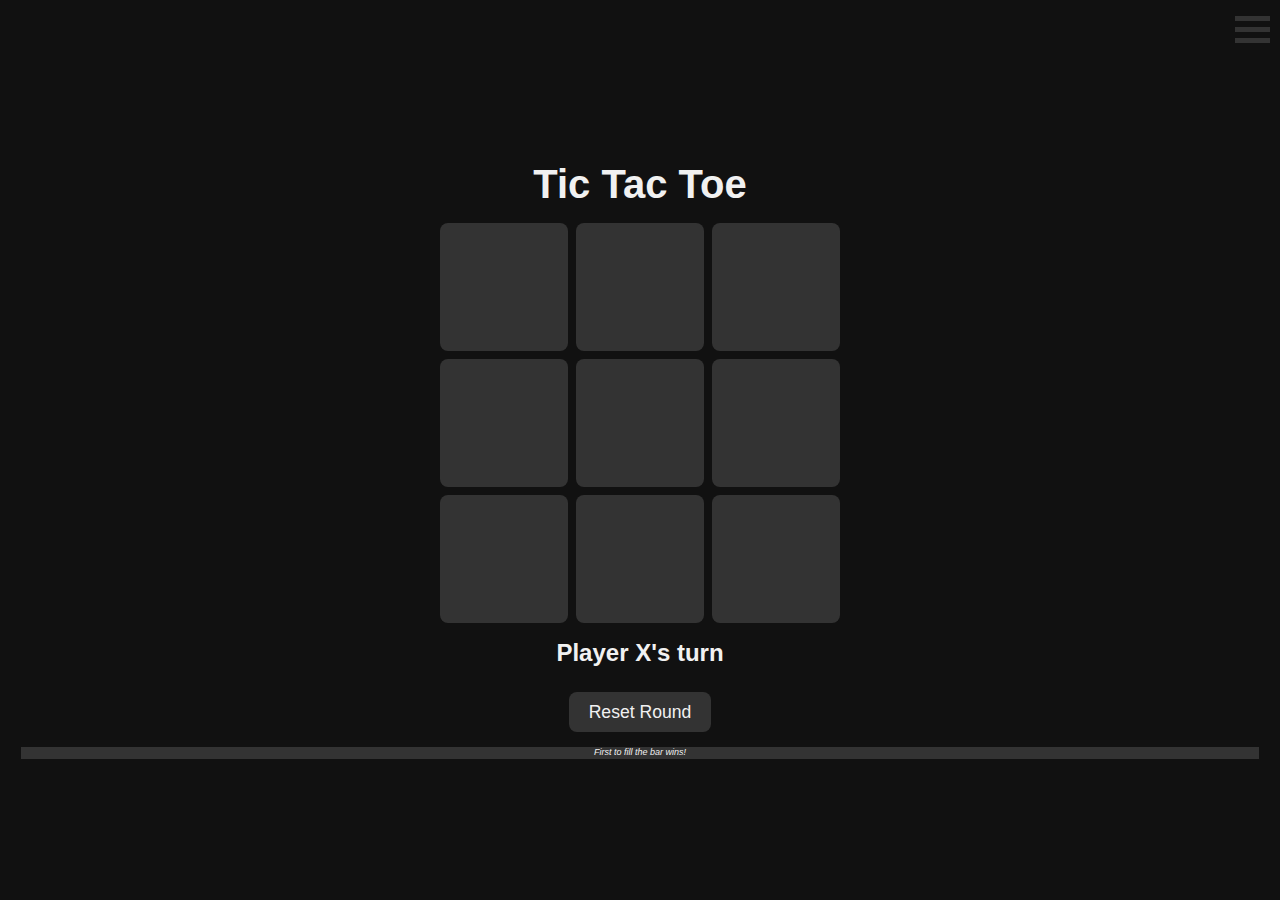
<file: Versions-temp/v0.7/single-file/tic-tac-toe-pvp.html>
<!DOCTYPE html>
<html lang="en">
<head>
  <meta charset="UTF-8" />
  <meta name="viewport" content="width=device-width, initial-scale=1.0"/>
  <title>Tic Tac Toe</title>
<style>

      body {
      display: flex;
      flex-direction: column;
      align-items: center;
      justify-content: center;
      font-family: sans-serif;
      min-height: 100vh;
      margin: 0;
      padding: 1rem;
      box-sizing: border-box;

    }

    h1 {
      margin-bottom: 1rem;
      font-size: clamp(1.5rem, 5vw, 2.5rem);
    }

    .board {
      display: grid;
      grid-template-columns: repeat(3, 1fr);
      gap: 8px;
      width: min(90vw, 400px);
      aspect-ratio: 1/1;
      border-radius: 8px;
    }

    .cell {
      aspect-ratio: 1/1;
      width: 100%;
      display: flex;
      align-items: center;
      justify-content: center;
      font-size: clamp(2rem, 8vw, 4rem);
      line-height: 1;
      cursor: pointer;
      transition: 0.3s;
      border-radius: 8px;
      -webkit-user-select:none;
      user-select: none;
      overflow: hidden;
    }

    .cell:hover {
      background-color: #555;
    }

    h2 {
      margin-top: 1rem;
      font-size: clamp(1rem, 4vw, 1.5rem);
    }

    button {
      margin-top: 0.3rem;
      padding: 0.6rem 1.2rem;
      font-size: clamp(0.9rem, 3vw, 1.1rem);
      cursor: pointer;
      border: none;
      border-radius: 8px;
      transition: 0.3s;
    }



    #myProgress {
      width: 100%;
      padding: 0;
      margin: 5px;
      text-align: center;
      position: relative;
    }

    #myBar {
      margin: 0;
      width: 0%;
      height: 6px;
      background-color: blue;
    }

    #yourBar {
      margin: 0;
      width: 0%;
      height: 6px;
      background-color: red;
    }

    #Regard {
      margin: 0 0;
      padding: 0%;
      font-size: xx-small;
      position: absolute;
      font-style: oblique;
      font-weight: 200;
      width: 100%;
    }
    #matchUI{
      display: flex;
      margin-top: 10px;
      width: 100%;
    }
.menubar{
  width: 100%;
  display: flex;
  top: 10px;
  right: 10px;
  position: fixed;
  z-index: 10;

}
.container {
  display: inline-block;
  cursor: pointer;
  position: fixed;
  top: 10px;
  right: 10px;
}

.bar1, .bar2, .bar3 {
  width: 35px;
  height: 5px;
  margin: 6px 0;
  transition: 0.4s;

}

/* Rotate first bar */
.change .bar1 {
  transform: translate(0, 11px) rotate(-45deg);
}

/* Fade out the second bar */
.change .bar2 {opacity: 0;}

/* Rotate last bar */
.change .bar3 {
  transform: translate(0, -11px) rotate(45deg);
}

/* The side navigation menu */
.sidenav {
  height: 100%; /* 100% Full-height */
  width: 0; /* 0 width - change this with JavaScript */
  position: fixed; /* Stay in place */
  z-index: 1; /* Stay on top */
  top: 0; /* Stay at the top */
  left: 0;
  overflow-x: hidden; /* Disable horizontal scroll */
  padding-top: 60px; /* Place content 60px from the top */
  transition: 0.5s; /* 0.5 second transition effect to slide in the sidenav */
  border-top-right-radius: 10px;
  opacity: 95%;
}

/* The navigation menu links */
.sidenav a {
  padding: 8px 8px 8px 32px;
  text-decoration: none;
  font-size: 15px;
  display: block;
  transition: 0.3s;
}

/* When you mouse over the navigation links, change their color */
.sidenav a:hover {
  color: #818181;
}

/* Style page content - use this if you want to push the page content to the right when you open the side navigation */
#main {
  transition: margin-left .5s;
  padding: 20px;
}

/* On smaller screens, where height is less than 450px, change the style of the sidenav (less padding and a smaller font size) */
@media screen and (max-height: 450px) {
  .sidenav {padding-top: 10px;}
  .sidenav a {font-size: 12px;}
}
.optionTab{
    padding:20px;
    width:320px;
    border-radius:12px;
    box-shadow:0 0 12px black;
    height: 70vh;
    width: 60vw;
}
.optionTabScreen{
  display:none;
  position:fixed;
  top:0; left:0;
  width:100%; height:100%;
  background:#00000088;
  backdrop-filter: blur(3px);
  justify-content:center;
  align-items:center;
  z-index:999;
}

dialog {
  border: none;
  border-radius: 10px;
  padding: 1.5rem;
  width: 70vw;
  font-family: system-ui, sans-serif;
  height: 60vh;
  overflow-y: visible;
  scrollbar-width: none;
  
}
dialog button{
  width: 60%;
  height: auto;
  border: none;
  border-bottom-left-radius: 0;
  border-top-right-radius: 0;
}

dialog::backdrop {
  background: rgba(0, 0, 0, 0.6);
}

ul {
  padding-left: 1rem;
}

kbd {
  background: #222;
  color: #0f0;
  padding: 2px 6px;
  border-radius: 4px;
  font-size: 0.85em;
}

input {
  width: 90%;
  margin-top: 0.8rem;
  padding: 0.5rem;
}

.ui-back{
  background-color: #111;
  color: #f1f1f1;
}

.ui-text{
  color: #f1f1f1;
}

.ui-panel{
  background-color: #333;
}

.ui-button{
  background-color: #333;
  color: #f1f1f1;
}


/*An important point to consider that any color or background color property by CSS is overriden by JS, except those with class
 names ui-back, ui-text, ui-panel, ui-button !
 This is intended to make sure that the theme applied by user is working perfectly.
 */
</style>
</head>
<body class="ui-back">

<div class="menubar ui-back">
<div class="container ui-back" onclick="navFunction(this)">
  <div class="bar1 ui-panel"></div>
  <div class="bar2 ui-panel"></div>
  <div class="bar3 ui-panel"></div>
</div>
</div>


<div id="mySidenav" class="sidenav ui-back">
  <a href="javascript:void(0)" class="ui-text" onclick="optionFunction()">Options</a>
  <a href="javascript:void(0)" class="ui-text" onclick="themeImplierOpen()">Theme</a>
  <a href="javascript:void(0)" class="ui-text" onclick="bonusTheme()">Old School Bonus</a>
  <a href="javascript:void(0)" class="ui-text" onclick="moreFromUs()">More From Us</a>
  <a href="javascript:void(0)" class="ui-text" onclick="aboutFunc()">About</a>
</div>

<div class="optionTabScreen">
  <div class="optionTab ui-panel">

  </div>
</div>

  <h1 class="ui-text">Tic Tac Toe</h1>

  <div id="board" class="board ui-back">
    <div class="cell ui-panel" data-index="0"></div>
    <div class="cell ui-panel" data-index="1"></div>
    <div class="cell ui-panel" data-index="2"></div>
    <div class="cell ui-panel" data-index="3"></div>
    <div class="cell ui-panel" data-index="4"></div>
    <div class="cell ui-panel" data-index="5"></div>
    <div class="cell ui-panel" data-index="6"></div>
    <div class="cell ui-panel" data-index="7"></div>
    <div class="cell ui-panel" data-index="8"></div>
  </div>

  <h2 id="status" class="ui-text">Player X's turn</h2>
  <button id="reset" class="ui-button">Reset Round</button>


<div id="matchUI">
  <div id="myProgress" class="ui-panel">
    <p id="Regard" class="ui-text">First to fill the bar wins!</p>
    <div id="myBar"></div>
    <div id="yourBar"></div>
  </div>
</div>


<dialog id="themeDialog" class="ui-back">
  <form method="dialog">
    <h3 class="ui-text">Which theme do you want to apply?</h3>

    <ul>
      <li class="ui-text">Angel     → <kbd>a</kbd></li>
      <li class="ui-text">Light     → <kbd>l</kbd></li>
      <li class="ui-text">Inc. Hulk → <kbd>i</kbd></li>
      <li class="ui-text">Carbon    → <kbd>c</kbd></li>
      <li class="ui-text">Dark      → <kbd>d</kbd></li>
      <li class="ui-text">Evil      → <kbd>e</kbd></li>
      <li class="ui-text">Hacker    → <kbd>h</kbd></li>
      <li class="ui-text">Pennywise → <kbd>p</kbd></li>
      <li class="ui-text">Blood     → <kbd>b</kbd></li>
    </ul>

    <p class="ui-text" id="currentThemeText"></p>

    <input type="text" id="themeInput" placeholder="Type 'r' to reset"  autofocus/>

    <menu>
      <button class="ui-button" value="cancel">Cancel</button>
      <button class="ui-button" id="applyThemeBtn" value="apply">Apply</button>
    </menu>
  </form>
</dialog>


  <audio id="won" src="https://orangefreesounds.com/wp-content/uploads/2025/05/Victory-sound-effect.mp3" preload="auto"></audio>

  <script>

    let board = ["", "", "", "", "", "", "", "", ""];
    let currentPlayer = "X";
    let gameOver = false;

    const cells = document.querySelectorAll(".cell");
    const resetBtn = document.getElementById("reset");
    const statusText = document.getElementById("status");
    let Xwidth = 0;
    let Ywidth = 0;
    const winCombos = [
      [0, 1, 2], [3, 4, 5], [6, 7, 8],
      [0, 3, 6], [1, 4, 7], [2, 5, 8],
      [0, 4, 8], [2, 4, 6]
    ];

    const progressPerWin = 10;

// Colourful X and O marks function----------
function applyColourfulMarks() {
  const colours = { X: "blue", O: "red" };

  cells.forEach((cell, index) => {
    if (board[index] !== "") {
      cell.style.color = colours[board[index]];
    }
  });
}

function removeColourfulMarks() {
  cells.forEach(cell => {
    cell.style.color = "white";
  });
}
//Sound effects Toggle----------------------

function enableSounds() {
  document.getElementById("won").muted = false;
}
function muteSounds() {
  document.getElementById("won").muted = true;
}


//------------------------------------------
function updateTurnIndicator() {
    if(settings.turnIndicator && !gameOver){
        statusText.textContent = `Player ${currentPlayer}'s turn`;
    }
}

//------------------------------------------

function applyTurnIndicator() {
    if(settings.turnIndicator){
        // If on, show current player's turn
        statusText.style.display = "block";
        statusText.textContent = `Player ${currentPlayer}'s turn`;
    } else {
        // If off, hide it
        statusText.style.display = "none";
    }
}

//-----------------------------------------
    function checkWin() {
      for (let combo of winCombos) {
        const [a, b, c] = combo;
        if (board[a] && board[a] === board[b] && board[a] === board[c]) {
        if (settings.highlightWin) {  
              combo.forEach(index => {
            cells[index].style.backgroundColor = "green";
                });
           }
          gameOver = true;
          statusText.textContent = `${board[a]} Wins 🎉`;
          document.getElementById("won").play();
        }
      }

      if (!board.includes("") && !gameOver) {
        gameOver = true;
        statusText.textContent = "It's a Draw 😶";
      }

// Update progress ONLY if Match Mode is ON
if (gameOver && settings.matchMode) {

  if (statusText.textContent.includes("X Wins")) {
    Xwidth++;
    document.getElementById("myBar").style.width =
      (Xwidth * progressPerWin) + "%";
  }

  if (statusText.textContent.includes("O Wins")) {
    Ywidth++;
    document.getElementById("yourBar").style.width =
      (Ywidth * progressPerWin) + "%";
  }

  // Final match win
  if (Xwidth * progressPerWin >= 100 || Ywidth * progressPerWin >= 100) {
    let winner = Xwidth > Ywidth ? "X" : "O";
    statusText.textContent = `🎉 Player ${winner} is the Final Winner!`;
    resetBtn.style.backgroundColor = "red";
    resetBtn.textContent = "Restart Match";
    cells.forEach(cell => cell.style.pointerEvents = "none");

  }
}
    }




    cells.forEach(cell => {
      cell.addEventListener("click", () => {
        const index = cell.dataset.index;
        if (board[index] === "" && !gameOver) {
          board[index] = currentPlayer;
          cell.textContent = currentPlayer;
          checkWin();
          if (!gameOver) {
            currentPlayer = currentPlayer === "X" ? "O" : "X";
            updateTurnIndicator();
          }
        };
          if (settings.colourfulMarks) {
             applyColourfulMarks();
          }
      });
    });

    resetBtn.addEventListener("click", () => {
      board = ["", "", "", "", "", "", "", "", ""];
      currentPlayer = "X";
      gameOver = false;
      statusText.textContent = "Player X's turn";

      cells.forEach(cell => {
        cell.textContent = "";
        cell.style.backgroundColor = "#333";
        cell.style.borderRadius = "0%";
        cell.style.pointerEvents = "auto";
      });

      cells.forEach(cell => cell.style.borderRadius = "50%");
      cells.forEach(cell => cell.style.backgroundColor = "purple");
setTimeout(() => {
  cells.forEach(cell => {
    cell.style.borderRadius = "8px";
    cell.style.backgroundColor = ""; // 🔥 clear inline override
  });

  // 🔁 Re-apply current theme
  const savedTheme = localStorage.getItem("uiTheme") || "d";
  applyTheme(savedTheme);

}, 600);

      if (Xwidth * progressPerWin >= 100 || Ywidth * progressPerWin >= 100) {
        // Full reset
        Xwidth = 0;
        Ywidth = 0;
        document.getElementById("myBar").style.width = "0%";
        document.getElementById("yourBar").style.width = "0%";
        resetBtn.style.backgroundColor = "#444";
        resetBtn.textContent = "Reset Round";
      }
    });

/* Set the width of the side navigation to 250px and the left margin of the page content to 250px and add a black background color to body */
function openNav() {
  document.getElementById("mySidenav").style.width = "250px";
  document.getElementById("main").style.marginLeft = "250px";
  document.body.style.backgroundColor = "rgba(0,0,0,0.4)";
}

/* Set the width of the side navigation to 0 and the left margin of the page content to 0, and the background color of body to white */
function closeNav() {
  document.getElementById("mySidenav").style.width = "0";
  document.getElementById("main").style.marginLeft = "0";
  document.body.style.backgroundColor = "white";
}

function navFunction(x) {
x.classList.toggle("change");
if (x.classList.contains("change")) {
openNav();
} else {
closeNav();
}
}




// Variable related to Options popup
let popupScreen = document.getElementsByClassName("optionTabScreen")[0];
let optionPopup  = document.getElementsByClassName("optionTab")[0];

// Close popup when clicking outside it
popupScreen.addEventListener("click", (event) => {
  if (event.target === popupScreen) popupScreen.style.display = "none";
});

// ===== SETTINGS DEFINITIONS + ACTIONS =====
const defaultSettings = {
  colourfulMarks: true,
  soundEffects: true,
  highlightWin: true,
  matchMode: true,
  turnIndicator: true
};

let settings = JSON.parse(localStorage.getItem("gameSettings"))
            || { ...defaultSettings };

function saveSettings() {
  localStorage.setItem("gameSettings", JSON.stringify(settings));
}

// ===== OPTION ACTIONS =====
const optionActions = {
  colourfulMarks: {
    onEnable: () => {
      console.log("Colourful Marks ENABLED");
      // applyColourfulMarks();
      applyColourfulMarks()
    },
    onDisable: () => {
      console.log("Colourful Marks DISABLED");
      // removeColourfulMarks();
      removeColourfulMarks()
    }
  },

  soundEffects: {
    onEnable: () => {
      console.log("Sound Effects ENABLED");
      // enableSounds();
      enableSounds();
    },
    onDisable: () => {
      console.log("Sound Effects DISABLED");
      // muteSounds();
      muteSounds();
    }
  },

  highlightWin: {
    onEnable: () => {
      console.log("Winning Highlight ENABLED");
    },
    onDisable: () => {
      console.log("Winning Highlight DISABLED");
    }
  },

  matchMode: {
    onEnable: () => {
      console.log("Match Mode ENABLED");
      const matchui = document.getElementById("matchUI")
    },
    onDisable: () => {
      console.log("Match Mode DISABLED");
    document.getElementById("matchUI").style.display = "none";
    } 
  },

  turnIndicator: {
    onEnable: () => {
      console.log("Turn Indicator ENABLED");
      applyTurnIndicator();
    },
    onDisable: () => {
      console.log("Turn Indicator DISABLED");
      applyTurnIndicator();
    }
  }
};

// ===== OPTIONS POPUP =====
function optionFunction() {
  popupScreen.style.display = "flex";
  optionPopup.innerHTML = "";

  const popupOptions = [
    ["colourfulMarks", "Colourful Marks"],
    ["soundEffects", "Sound Effects"],
    ["highlightWin", "Highlight Winning Combo"],
    ["matchMode", "Match Mode"],
    ["turnIndicator", "Turn Indicator"]
  ];

  popupOptions.forEach(([key, label]) => {
    let optionElement = document.createElement("div");

    optionElement.textContent =
      (settings[key] ? "✅ " : "❌ ") + label;

    optionElement.style.marginBottom = "15px";
    optionElement.style.fontSize = "12px";
    optionElement.style.cursor = "pointer";

    optionElement.addEventListener("click", () => {
      settings[key] = !settings[key];
      saveSettings();

      // 🔥 CALL ACTIONS
      if (settings[key]) {
        optionActions[key]?.onEnable?.();
      } else {
        optionActions[key]?.onDisable?.();
      }

      optionElement.textContent =
        (settings[key] ? "✅ " : "❌ ") + label;
    });

    optionPopup.appendChild(optionElement);
  });

  // ===== CLEAR SETTINGS =====
  let clearOption = document.createElement("div");
  clearOption.textContent = "🧹 Clear Settings";
  clearOption.style.marginTop = "20px";
  clearOption.style.fontSize = "12px";
  clearOption.style.color = "#ff6b6b";
  clearOption.style.cursor = "pointer";

  clearOption.addEventListener("click", () => {
    localStorage.removeItem("gameSettings");
    settings = { ...defaultSettings };
    optionFunction();
  });

  optionPopup.appendChild(clearOption);
}




let currentTheme = "Dark";
const themeDialog = document.getElementById("themeDialog");
const themeInput = document.getElementById("themeInput");
const currentThemeText = document.getElementById("currentThemeText");

const themes = {
  a: "Angel",
  l: "Light",
  i: "Hulk",
  c: "Carbon",
  d: "Dark",
  e: "Evil",
  h: "Hacker",
  p: "Pennywise",
  b: "Blood"
};




const themeMap = {
  a: { panel: "pink", back: "magenta", text: "blue" },
  l: { panel: "grey", back: "white", text: "black" },
  i: { panel: "green", back: "purple", text: "black"},
  c: { panel: "gray", back: "black", text: "royalblue" },
  d: { panel: "#333", back: "#111", text: "#f1f1f1" },
  e: { panel: "yellow", back: "#0a0a0a", text: "#ff1e1e" },
  h: { panel: "#333", back: "#0b0f0c", text: "#00ff00" },
  p: { panel: "#973636", back: "#fbfae2", text: "#fff200" },
  b: { panel: "white", back: "black", text: "red" }
};


function resetTheme() {
  applyTheme("d"); // Dark
  localStorage.removeItem("uiTheme");
}


function applyTheme(theme) {
  const colors = themeMap[theme];
  if (!colors) return;

  currentTheme = themes[theme];

  document.querySelectorAll(".ui-panel").forEach(el => {
    el.style.backgroundColor = colors.panel;
  });

  document.querySelectorAll(".ui-back").forEach(el => {
    el.style.backgroundColor = colors.back;
    el.style.color = colors.text;
  });

  document.querySelectorAll(".ui-text").forEach(el => {
    el.style.color = colors.text;
  });

  document.querySelectorAll(".ui-button").forEach(el => {
    el.style.backgroundColor = colors.panel;
    el.style.color = colors.text;
  });

  currentThemeText.textContent = `Current theme is ${currentTheme}`;

    // ✅ NEW (persistence)
  localStorage.setItem("uiTheme", theme);

}


function themeImplierOpen() {
  themeInput.value = "";
  themeDialog.showModal();
}

document.getElementById("applyThemeBtn").addEventListener("click", (e) => {
  e.preventDefault();

  const userTheme = themeInput.value.trim().toLowerCase();

  if (userTheme === "r") {
    resetTheme();
    themeDialog.close();
  } else if (themes[userTheme]) {
    applyTheme(userTheme);
    themeDialog.close();
  } else {
    alert("Invalid theme code!");
  }
});


//=========Bonus Theme=============//

function bonusTheme(){
  //Currently not implemented, I am trying to upload it soon!
  window.alert("Coming soon!")
}

//======== More From Us Function ========//

function moreFromUs() {

  let moreFromUsText = `
<!DOCTYPE html>
<html lang="en">
<head>
  <meta charset="UTF-8">
  <title>More From Us</title>
</head>

<body style="
  margin:0;
  padding:20px;
  font-family:system-ui, sans-serif;
  background:#0f0f0f;
  color:#eaeaea;
  display:flex;
  justify-content:center;
  align-items:center;
  min-height:100vh;
">

  <div style="
    max-width:600px;
    background:#1a1a1a;
    padding:24px;
    border-radius:12px;
    box-shadow:0 0 20px rgba(0,0,0,0.6);
  ">

    <h2 style="
      margin-top:0;
      text-align:center;
      letter-spacing:1px;
    ">
      More From Us
    </h2>

    <p style="line-height:1.6;">
      We don’t just build projects — we build <strong>experiments</strong>.
    </p>

    <p style="line-height:1.6;">
      Every project you see is part of a learning loop:
      build → break → improve.
      Clean logic, readable code, and full control always come first.
    </p>

    <p style="line-height:1.6;">
      What you’ll find here:
    </p>

    <ul style="line-height:1.8; padding-left:20px;">
      <li>Interactive games and tools</li>
      <li>UI and logic experiments</li>
      <li>Developer-focused utilities</li>
      <li>Ideas pushed beyond tutorials</li>
    </ul>

    <p style="line-height:1.6;">
      This space keeps evolving — sharper logic, stronger systems,
      and better decisions with every iteration.
    </p>

    <p style="line-height:1.6;">
    <ul style="line-height:1.8; padding-left:20px;">
      <li>Chemistry Explorer, if you want to study elements</li>
      <li>Tic-Tac-Toe Bot, if you liked this project</li>
      <li>VoidCode, Ace or Monaco editions</li>
      <li>Compact text editor in HTML format</li>
      <li>Live HTML editor, see output quickly with a button</li>
    </ul>
    </p>

    <p style="
      text-align:center;
      margin-top:24px;
      font-style:italic;
      opacity:0.85;
    ">
      Stay curious. Keep building.
    </p>

  </div>

</body>
</html>
  `;

  let win = window.open("", "_blank");
  win.document.write(moreFromUsText);
  win.document.close();
}

//=======About Function==========//

//======== About Function ========//

function aboutFunc() {

  // Prevent multiple overlays
  if (document.getElementById("aboutOverlay")) return;

  // Create overlay
  const overlay = document.createElement("div");
  overlay.id = "aboutOverlay";

  overlay.style.position = "fixed";
  overlay.style.top = "0";
  overlay.style.left = "0";
  overlay.style.width = "100%";
  overlay.style.height = "100%";
  overlay.style.background = "rgba(0,0,0,0.6)";
  overlay.style.backdropFilter = "blur(6px)";
  overlay.style.display = "flex";
  overlay.style.justifyContent = "center";
  overlay.style.alignItems = "center";
  overlay.style.zIndex = "9999";

  // Create content box
  const box = document.createElement("div");

  box.style.background = "#111";
  box.style.color = "#f1f1f1";
  box.style.padding = "24px";
  box.style.width = "70vw";
  box.style.maxWidth = "600px";
  box.style.maxHeight = "80vh";
  box.style.overflowY = "auto";
  box.style.borderRadius = "14px";
  box.style.boxShadow = "0 0 25px rgba(0,0,0,0.8)";
  box.style.fontFamily = "system-ui, sans-serif";

  box.innerHTML = `
    <h2 style="margin-top:0; text-align:center;">About Tic Tac Toe</h2>

    <p style="line-height:1.6;">
      Tic Tac Toe is a classic two-player strategy game where players take turns
      marking a 3×3 grid with <strong>X</strong> or <strong>O</strong>.
      The goal is simple — be the first to align three of your marks
      horizontally, vertically, or diagonally.
    </p>

    <h3>How to Play</h3>
    <ul style="line-height:1.7; padding-left:20px;">
      <li>Player X always starts the game</li>
      <li>Players take turns selecting empty cells</li>
      <li>The game ends when a player forms a line of three</li>
      <li>If the board fills with no winner, the round is a draw</li>
    </ul>

    <h3>Features</h3>
    <ul style="line-height:1.7; padding-left:20px;">
      <li>Clean and responsive user interface</li>
      <li>Theme system with multiple visual styles</li>
      <li>Round reset and live status updates</li>
      <li>Match progress tracking</li>
    </ul>

    <h3>Why This Game Exists Digitally</h3>
    <p style="line-height:1.6;">
      This project was created to explore logic building, UI interaction,
      and dynamic state handling in a simple yet meaningful way.
      Turning classic games into electronic form allows us to experiment,
      improve, and learn through real interaction instead of static examples.
    </p>

    <p style="line-height:1.6; margin-top:16px;">
      You can explore more projects and experiments by selecting
      <strong>“More From Us”</strong> from the sidebar.
    </p>

    <div style="text-align:center; margin-top:20px;">
      <button id="closeAboutBtn"
        style="
          padding:8px 20px;
          border:none;
          border-radius:8px;
          cursor:pointer;
          background:#333;
          color:#fff;
        ">
        Close
      </button>
    </div>
  `;

  overlay.appendChild(box);
  document.body.appendChild(overlay);

  // Close handler
  document.getElementById("closeAboutBtn").onclick = () => {
    overlay.remove();
  };
}


// ===== APPLY SAVED SETTINGS ON LOAD =====
Object.keys(settings).forEach(key => {
  if (settings[key]) {
    optionActions[key]?.onEnable?.();
  } else {
    optionActions[key]?.onDisable?.();
  }
});

(function initTheme() {
  const savedTheme = localStorage.getItem("uiTheme");
  if (savedTheme && themeMap[savedTheme]) {
    applyTheme(savedTheme);
  } else {
    applyTheme("d"); // default Dark
  }
})();


  </script>
</body>
</html>
</file>
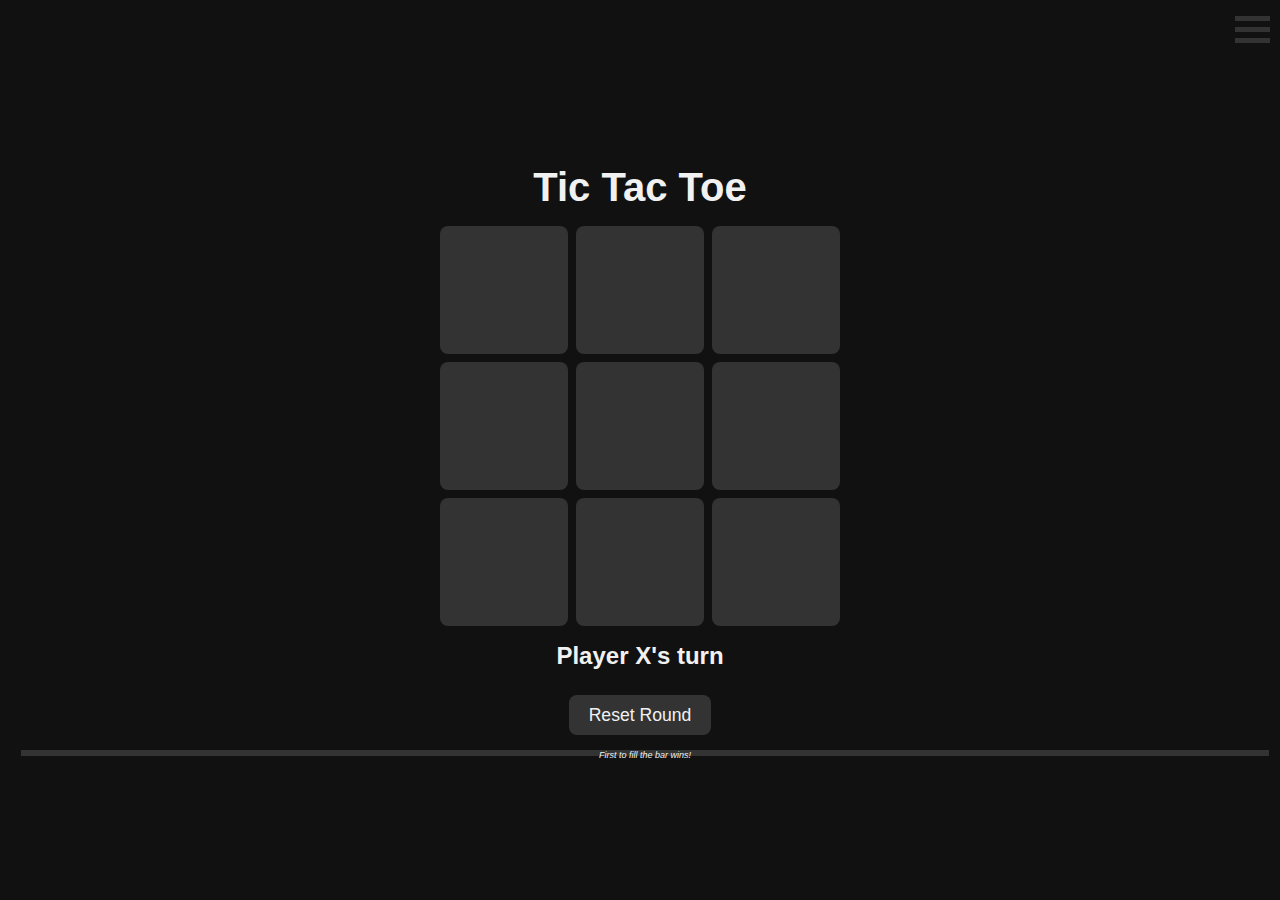
<file: Versions/v0.5/single-file/TicTacToe_PvP.html>
<!DOCTYPE html>
<html lang="en">
<head>
  <meta charset="UTF-8" />
  <meta name="viewport" content="width=device-width, initial-scale=1.0"/>
  <title>Tic Tac Toe</title>
  <style>
    body {
      display: flex;
      flex-direction: column;
      align-items: center;
      justify-content: center;
      font-family: sans-serif;
      min-height: 100vh;
      margin: 0;
      padding: 1rem;
      box-sizing: border-box;

    }

    h1 {
      margin-bottom: 1rem;
      font-size: clamp(1.5rem, 5vw, 2.5rem);
    }

    .board {
      display: grid;
      grid-template-columns: repeat(3, 1fr);
      gap: 8px;
      width: min(90vw, 400px);
      aspect-ratio: 1/1;
    }

    .cell {
      aspect-ratio: 1/1;
      width: 100%;
      display: flex;
      align-items: center;
      justify-content: center;
      font-size: clamp(2rem, 8vw, 4rem);
      line-height: 1;
      cursor: pointer;
      transition: 0.3s;
      border-radius: 8px;
      -webkit-user-select:none;
      user-select: none;
      overflow: hidden;
    }

    .cell:hover {
      background-color: #555;
    }

    h2 {
      margin-top: 1rem;
      font-size: clamp(1rem, 4vw, 1.5rem);
    }

    button {
      margin-top: 0.3rem;
      padding: 0.6rem 1.2rem;
      font-size: clamp(0.9rem, 3vw, 1.1rem);
      cursor: pointer;
      border: none;
      border-radius: 8px;
      transition: 0.3s;
    }

    button:hover {
      background: #666;
    }

    #myProgress {
      width: 100%;
      padding: 0;
      margin: 5px;
      text-align: center;
      position: relative;
    }

    #myBar {
      margin: 0;
      width: 0%;
      height: 3px;
      background-color: blue;
    }

    #yourBar {
      margin: 0;
      width: 0%;
      height: 3px;
      background-color: red;
    }

    #Regard {
      margin: 0 0;
      padding: 0%;
      font-size: xx-small;
      position: absolute;
      font-style: oblique;
      font-weight: 200;
      width: 100%;
    }
.menubar{
  width: 100%;
  display: flex;
  top: 10px;
  right: 10px;
  position: fixed;
  z-index: 10;

}
.container {
  display: inline-block;
  cursor: pointer;
  position: fixed;
  top: 10px;
  right: 10px;
}

.bar1, .bar2, .bar3 {
  width: 35px;
  height: 5px;
  margin: 6px 0;
  transition: 0.4s;

}

/* Rotate first bar */
.change .bar1 {
  transform: translate(0, 11px) rotate(-45deg);
}

/* Fade out the second bar */
.change .bar2 {opacity: 0;}

/* Rotate last bar */
.change .bar3 {
  transform: translate(0, -11px) rotate(45deg);
}

/* The side navigation menu */
.sidenav {
  height: 100%; /* 100% Full-height */
  width: 0; /* 0 width - change this with JavaScript */
  position: fixed; /* Stay in place */
  z-index: 1; /* Stay on top */
  top: 0; /* Stay at the top */
  left: 0;
  overflow-x: hidden; /* Disable horizontal scroll */
  padding-top: 60px; /* Place content 60px from the top */
  transition: 0.5s; /* 0.5 second transition effect to slide in the sidenav */
  border-top-right-radius: 10px;
  opacity: 95%;
}

/* The navigation menu links */
.sidenav a {
  padding: 8px 8px 8px 32px;
  text-decoration: none;
  font-size: 15px;
  display: block;
  transition: 0.3s;
}

/* When you mouse over the navigation links, change their color */
.sidenav a:hover {
  color: #818181;
}

/* Style page content - use this if you want to push the page content to the right when you open the side navigation */
#main {
  transition: margin-left .5s;
  padding: 20px;
}

/* On smaller screens, where height is less than 450px, change the style of the sidenav (less padding and a smaller font size) */
@media screen and (max-height: 450px) {
  .sidenav {padding-top: 10px;}
  .sidenav a {font-size: 12px;}
}
.optionTab{
    padding:20px;
    width:320px;
    border-radius:12px;
    box-shadow:0 0 12px black;
    height: 70vh;
    width: 60vw;
}
.optionTabScreen{
  display:none;
  position:fixed;
  top:0; left:0;
  width:100%; height:100%;
  background:#00000088;
  backdrop-filter: blur(3px);
  justify-content:center;
  align-items:center;
  z-index:999;
}

dialog {
  border: none;
  border-radius: 10px;
  padding: 1.5rem;
  width: 70vw;
  font-family: system-ui, sans-serif;
  height: 60vh;
  overflow-y: visible;
  scrollbar-width: none;
  
}
dialog button{
  width: 60%;
  height: auto;
  border: none;
  border-bottom-left-radius: 0;
  border-top-right-radius: 0;
}

dialog::backdrop {
  background: rgba(0, 0, 0, 0.6);
}

ul {
  padding-left: 1rem;
}

kbd {
  background: #222;
  color: #0f0;
  padding: 2px 6px;
  border-radius: 4px;
  font-size: 0.85em;
}

input {
  width: 90%;
  margin-top: 0.8rem;
  padding: 0.5rem;
}

.ui-back{
  background-color: #111;
  color: #f1f1f1;
}

.ui-text{
  color: #f1f1f1;
}

.ui-panel{
  background-color: #333;
}

.ui-button{
  background-color: #333;
  color: #f1f1f1;
}

  </style>
</head>
<body class="ui-back">

<div class="menubar ui-back">
<div class="container ui-back" onclick="navFunction(this)">
  <div class="bar1 ui-panel"></div>
  <div class="bar2 ui-panel"></div>
  <div class="bar3 ui-panel"></div>
</div>
</div>


<div id="mySidenav" class="sidenav ui-back">
  <a href="javascript:void(0)" class="ui-text" onclick="optionFunction()">Options</a>
  <a href="javascript:void(0)" class="ui-text" onclick="themeImplierOpen()">Theme</a>
  <a href="javascript:void(0)" class="ui-text" onclick="bonusTheme()">Old School Bonus</a>
  <a href="javascript:void(0)" class="ui-text" onclick="moreFromUs()">More From Us</a>
  <a href="javascript:void(0)" class="ui-text" onclick="aboutFunc()">About</a>
</div>

<div class="optionTabScreen">
  <div class="optionTab ui-panel">

  </div>
</div>

  <h1 class="ui-text">Tic Tac Toe</h1>

  <div id="board" class="board ui-back">
    <div class="cell ui-panel" data-index="0"></div>
    <div class="cell ui-panel" data-index="1"></div>
    <div class="cell ui-panel" data-index="2"></div>
    <div class="cell ui-panel" data-index="3"></div>
    <div class="cell ui-panel" data-index="4"></div>
    <div class="cell ui-panel" data-index="5"></div>
    <div class="cell ui-panel" data-index="6"></div>
    <div class="cell ui-panel" data-index="7"></div>
    <div class="cell ui-panel" data-index="8"></div>
  </div>

  <h2 id="status" class="ui-text">Player X's turn</h2>
  <button id="reset" class="ui-button">Reset Round</button>


<div id="matchUI">
  <div id="myProgress" class="ui-panel">
    <p id="Regard" class="ui-text">First to fill the bar wins!</p>
    <div id="myBar"></div>
    <div id="yourBar"></div>
  </div>
</div>


<dialog id="themeDialog" class="ui-back">
  <form method="dialog">
    <h3 class="ui-text">Which theme do you want to apply?</h3>

    <ul>
      <li class="ui-text">Angel  → <kbd>a</kbd></li>
      <li class="ui-text">Light  → <kbd>l</kbd></li>
      <li class="ui-text">Carbon → <kbd>c</kbd></li>
      <li class="ui-text">Dark   → <kbd>d</kbd></li>
      <li class="ui-text">Hacker → <kbd>h</kbd></li>
      <li class="ui-text">Blood  → <kbd>b</kbd></li>
    </ul>

    <p class="ui-text" id="currentThemeText"></p>

    <input type="text" id="themeInput" placeholder="Type 'r' to reset"  autofocus/>

    <menu>
      <button class="ui-button" value="cancel">Cancel</button>
      <button class="ui-button" id="applyThemeBtn" value="apply">Apply</button>
    </menu>
  </form>
</dialog>


  <audio id="won" src="https://orangefreesounds.com/wp-content/uploads/2025/05/Victory-sound-effect.mp3" preload="auto"></audio>

  <script>
    let board = ["", "", "", "", "", "", "", "", ""];
    let currentPlayer = "X";
    let gameOver = false;

    const cells = document.querySelectorAll(".cell");
    const resetBtn = document.getElementById("reset");
    const statusText = document.getElementById("status");
    let Xwidth = 0;
    let Ywidth = 0;
    const winCombos = [
      [0, 1, 2], [3, 4, 5], [6, 7, 8],
      [0, 3, 6], [1, 4, 7], [2, 5, 8],
      [0, 4, 8], [2, 4, 6]
    ];

    const progressPerWin = 10;

// Colourful X and O marks function----------
function applyColourfulMarks() {
  const colours = { X: "blue", O: "red" };

  cells.forEach((cell, index) => {
    if (board[index] !== "") {
      cell.style.color = colours[board[index]];
    }
  });
}

function removeColourfulMarks() {
  cells.forEach(cell => {
    cell.style.color = "white";
  });
}
//Sound effects Toggle----------------------

function enableSounds() {
  document.getElementById("won").muted = false;
}
function muteSounds() {
  document.getElementById("won").muted = true;
}


//------------------------------------------
function updateTurnIndicator() {
    if(settings.turnIndicator && !gameOver){
        statusText.textContent = `Player ${currentPlayer}'s turn`;
    }
}

//------------------------------------------

function applyTurnIndicator() {
    if(settings.turnIndicator){
        // If on, show current player's turn
        statusText.style.display = "block";
        statusText.textContent = `Player ${currentPlayer}'s turn`;
    } else {
        // If off, hide it
        statusText.style.display = "none";
    }
}

//-----------------------------------------
    function checkWin() {
      for (let combo of winCombos) {
        const [a, b, c] = combo;
        if (board[a] && board[a] === board[b] && board[a] === board[c]) {
        if (settings.highlightWin) {  
              combo.forEach(index => {
            cells[index].style.backgroundColor = "green";
                });
           }
          gameOver = true;
          statusText.textContent = `${board[a]} Wins 🎉`;
          document.getElementById("won").play();
        }
      }

      if (!board.includes("") && !gameOver) {
        gameOver = true;
        statusText.textContent = "It's a Draw 😶";
      }

// Update progress ONLY if Match Mode is ON
if (gameOver && settings.matchMode) {

  if (statusText.textContent.includes("X Wins")) {
    Xwidth++;
    document.getElementById("myBar").style.width =
      (Xwidth * progressPerWin) + "%";
  }

  if (statusText.textContent.includes("O Wins")) {
    Ywidth++;
    document.getElementById("yourBar").style.width =
      (Ywidth * progressPerWin) + "%";
  }

  // Final match win
  if (Xwidth * progressPerWin >= 100 || Ywidth * progressPerWin >= 100) {
    let winner = Xwidth > Ywidth ? "X" : "O";
    statusText.textContent = `🎉 Player ${winner} is the Final Winner!`;
    resetBtn.style.backgroundColor = "red";
    resetBtn.textContent = "Restart Match";
    cells.forEach(cell => cell.style.pointerEvents = "none");

    document.getElementsByClassName("board")[0].style.backgroundColor =
      winner === "X" ? "blue" : "red";

    setTimeout(() => {
      document.getElementsByClassName("board")[0].style.backgroundColor = "#1e1e1e";
    }, 1000);
  }
}
    }




    cells.forEach(cell => {
      cell.addEventListener("click", () => {
        const index = cell.dataset.index;
        if (board[index] === "" && !gameOver) {
          board[index] = currentPlayer;
          cell.textContent = currentPlayer;
          checkWin();
          if (!gameOver) {
            currentPlayer = currentPlayer === "X" ? "O" : "X";
            updateTurnIndicator();
          }
        };
          if (settings.colourfulMarks) {
             applyColourfulMarks();
          }
      });
    });

    resetBtn.addEventListener("click", () => {
      board = ["", "", "", "", "", "", "", "", ""];
      currentPlayer = "X";
      gameOver = false;
      statusText.textContent = "Player X's turn";

      cells.forEach(cell => {
        cell.textContent = "";
        cell.style.backgroundColor = "#333";
        cell.style.borderRadius = "0%";
        cell.style.pointerEvents = "auto";
      });

      cells.forEach(cell => cell.style.borderRadius = "50%");
      cells.forEach(cell => cell.style.backgroundColor = "purple");
      setTimeout(() => {
        cells.forEach(cell => cell.style.borderRadius = "8px");
        cells.forEach(cell => cell.style.backgroundColor = "#333");
      }, 600);

      if (Xwidth * progressPerWin >= 100 || Ywidth * progressPerWin >= 100) {
        // Full reset
        Xwidth = 0;
        Ywidth = 0;
        document.getElementById("myBar").style.width = "0%";
        document.getElementById("yourBar").style.width = "0%";
        resetBtn.style.backgroundColor = "#444";
        resetBtn.textContent = "Reset Round";
      }
    });

/* Set the width of the side navigation to 250px and the left margin of the page content to 250px and add a black background color to body */
function openNav() {
  document.getElementById("mySidenav").style.width = "250px";
  document.getElementById("main").style.marginLeft = "250px";
  document.body.style.backgroundColor = "rgba(0,0,0,0.4)";
}

/* Set the width of the side navigation to 0 and the left margin of the page content to 0, and the background color of body to white */
function closeNav() {
  document.getElementById("mySidenav").style.width = "0";
  document.getElementById("main").style.marginLeft = "0";
  document.body.style.backgroundColor = "white";
}

function navFunction(x) {
x.classList.toggle("change");
if (x.classList.contains("change")) {
openNav();
} else {
closeNav();
}
}




// Variable related to Options popup
let popupScreen = document.getElementsByClassName("optionTabScreen")[0];
let optionPopup  = document.getElementsByClassName("optionTab")[0];

// Close popup when clicking outside it
popupScreen.addEventListener("click", (event) => {
  if (event.target === popupScreen) popupScreen.style.display = "none";
});

// ===== SETTINGS DEFINITIONS + ACTIONS =====
const defaultSettings = {
  colourfulMarks: true,
  soundEffects: true,
  highlightWin: true,
  matchMode: true,
  turnIndicator: true
};

let settings = JSON.parse(localStorage.getItem("gameSettings"))
            || { ...defaultSettings };

function saveSettings() {
  localStorage.setItem("gameSettings", JSON.stringify(settings));
}

// ===== OPTION ACTIONS =====
const optionActions = {
  colourfulMarks: {
    onEnable: () => {
      console.log("Colourful Marks ENABLED");
      // applyColourfulMarks();
      applyColourfulMarks()
    },
    onDisable: () => {
      console.log("Colourful Marks DISABLED");
      // removeColourfulMarks();
      removeColourfulMarks()
    }
  },

  soundEffects: {
    onEnable: () => {
      console.log("Sound Effects ENABLED");
      // enableSounds();
      enableSounds();
    },
    onDisable: () => {
      console.log("Sound Effects DISABLED");
      // muteSounds();
      muteSounds();
    }
  },

  highlightWin: {
    onEnable: () => {
      console.log("Winning Highlight ENABLED");
    },
    onDisable: () => {
      console.log("Winning Highlight DISABLED");
    }
  },

  matchMode: {
    onEnable: () => {
      console.log("Match Mode ENABLED");
      const matchui = document.getElementById("matchUI")
      matchui.style.display = "block";
      matchui.style.marginTop = "10px";
      matchui.style.width = "100%";

    },
    onDisable: () => {
      console.log("Match Mode DISABLED");
    document.getElementById("matchUI").style.display = "none";
    } 
  },

  turnIndicator: {
    onEnable: () => {
      console.log("Turn Indicator ENABLED");
      applyTurnIndicator();
    },
    onDisable: () => {
      console.log("Turn Indicator DISABLED");
      applyTurnIndicator();
    }
  }
};

// ===== OPTIONS POPUP =====
function optionFunction() {
  popupScreen.style.display = "flex";
  optionPopup.innerHTML = "";

  const popupOptions = [
    ["colourfulMarks", "Colourful Marks"],
    ["soundEffects", "Sound Effects"],
    ["highlightWin", "Highlight Winning Combo"],
    ["matchMode", "Match Mode"],
    ["turnIndicator", "Turn Indicator"]
  ];

  popupOptions.forEach(([key, label]) => {
    let optionElement = document.createElement("div");

    optionElement.textContent =
      (settings[key] ? "✅ " : "❌ ") + label;

    optionElement.style.marginBottom = "15px";
    optionElement.style.fontSize = "12px";
    optionElement.style.color = "white";
    optionElement.style.cursor = "pointer";

    optionElement.addEventListener("click", () => {
      settings[key] = !settings[key];
      saveSettings();

      // 🔥 CALL ACTIONS
      if (settings[key]) {
        optionActions[key]?.onEnable?.();
      } else {
        optionActions[key]?.onDisable?.();
      }

      optionElement.textContent =
        (settings[key] ? "✅ " : "❌ ") + label;
    });

    optionPopup.appendChild(optionElement);
  });

  // ===== CLEAR SETTINGS =====
  let clearOption = document.createElement("div");
  clearOption.textContent = "🧹 Clear Settings";
  clearOption.style.marginTop = "20px";
  clearOption.style.fontSize = "12px";
  clearOption.style.color = "#ff6b6b";
  clearOption.style.cursor = "pointer";

  clearOption.addEventListener("click", () => {
    localStorage.removeItem("gameSettings");
    settings = { ...defaultSettings };
    optionFunction();
  });

  optionPopup.appendChild(clearOption);
}




let currentTheme = "Dark";
const themeDialog = document.getElementById("themeDialog");
const themeInput = document.getElementById("themeInput");
const currentThemeText = document.getElementById("currentThemeText");

const themes = {
  a: "Angel",
  l: "Light",
  c: "Carbon",
  d: "Dark",
  h: "Hacker",
  b: "Blood"
};




const themeMap = {
  a: { panel: "pink", back: "magenta", text: "blue" },
  l: { panel: "grey", back: "white", text: "black" },
  c: { panel: "gray", back: "black", text: "royalblue" },
  d: { panel: "#333", back: "#111", text: "#f1f1f1" },
  h: { panel: "#333", back: "#111", text: "#00ff00" },
  b: { panel: "white", back: "black", text: "red" }
};


function resetTheme() {
  applyTheme("d"); // Dark
  localStorage.removeItem("uiTheme");
}


function applyTheme(theme) {
  const colors = themeMap[theme];
  if (!colors) return;

  currentTheme = themes[theme];

  document.querySelectorAll(".ui-panel").forEach(el => {
    el.style.backgroundColor = colors.panel;
  });

  document.querySelectorAll(".ui-back").forEach(el => {
    el.style.backgroundColor = colors.back;
    el.style.color = colors.text;
  });

  document.querySelectorAll(".ui-text").forEach(el => {
    el.style.color = colors.text;
  });

  document.querySelectorAll(".ui-button").forEach(el => {
    el.style.backgroundColor = colors.panel;
    el.style.color = colors.text;
  });

  currentThemeText.textContent = `Current theme is ${currentTheme}`;

    // ✅ NEW (persistence)
  localStorage.setItem("uiTheme", theme);

}


function themeImplierOpen() {
  themeInput.value = "";
  themeDialog.showModal();
}

document.getElementById("applyThemeBtn").addEventListener("click", (e) => {
  e.preventDefault();

  const userTheme = themeInput.value.trim().toLowerCase();

  if (userTheme === "r") {
    resetTheme();
    themeDialog.close();
  } else if (themes[userTheme]) {
    applyTheme(userTheme);
    themeDialog.close();
  } else {
    alert("Invalid theme code!");
  }
});









// ===== APPLY SAVED SETTINGS ON LOAD =====
Object.keys(settings).forEach(key => {
  if (settings[key]) {
    optionActions[key]?.onEnable?.();
  } else {
    optionActions[key]?.onDisable?.();
  }
});

(function initTheme() {
  const savedTheme = localStorage.getItem("uiTheme");
  if (savedTheme && themeMap[savedTheme]) {
    applyTheme(savedTheme);
  } else {
    applyTheme("d"); // default Dark
  }
})();

  </script>
</body>
</html>
</file>
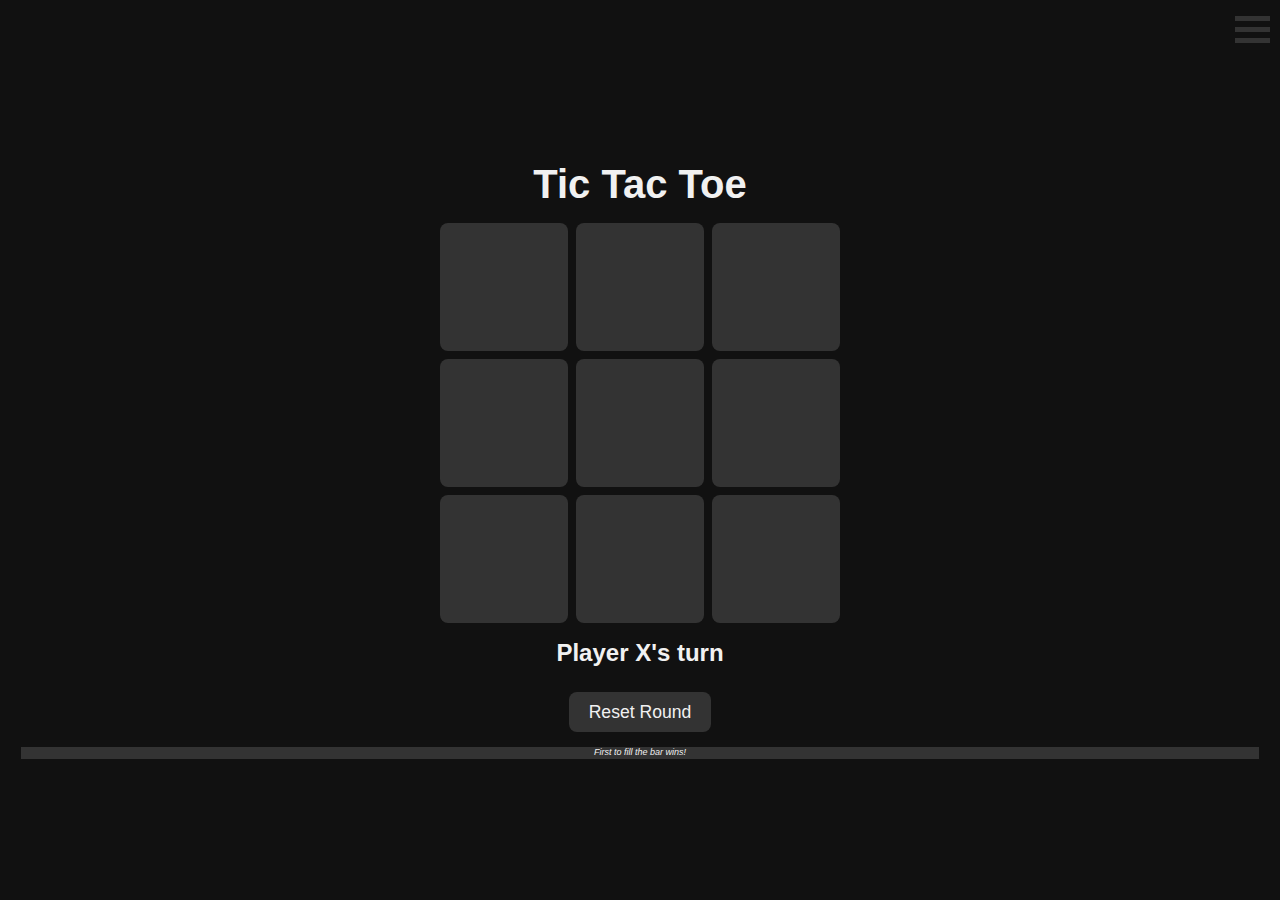
<file: versions/v0.7/single-file/tic-tac-toe-pvp.html>
<!DOCTYPE html>
<html lang="en">
<head>
  <meta charset="UTF-8" />
  <meta name="viewport" content="width=device-width, initial-scale=1.0"/>
  <meta name="description" content="Play Tic Tac Toe with a friend in this lightweight browser-based game, featuring responsive design and smooth two-player gameplay.">
  <title>Tic Tac Toe PvP</title>
<style>

      body {
      display: flex;
      flex-direction: column;
      align-items: center;
      justify-content: center;
      font-family: sans-serif;
      min-height: 100vh;
      margin: 0;
      padding: 1rem;
      box-sizing: border-box;

    }

    h1 {
      margin-bottom: 1rem;
      font-size: clamp(1.5rem, 5vw, 2.5rem);
    }

    .board {
      display: grid;
      grid-template-columns: repeat(3, 1fr);
      gap: 8px;
      width: min(90vw, 400px);
      aspect-ratio: 1/1;
      border-radius: 8px;
    }

    .cell {
      aspect-ratio: 1/1;
      width: 100%;
      display: flex;
      align-items: center;
      justify-content: center;
      font-size: clamp(2rem, 8vw, 4rem);
      line-height: 1;
      cursor: pointer;
      transition: 0.3s;
      border-radius: 8px;
      -webkit-user-select:none;
      user-select: none;
      overflow: hidden;
    }

    .cell:hover {
      background-color: #555;
    }

    h2 {
      margin-top: 1rem;
      font-size: clamp(1rem, 4vw, 1.5rem);
    }

    button {
      margin-top: 0.3rem;
      padding: 0.6rem 1.2rem;
      font-size: clamp(0.9rem, 3vw, 1.1rem);
      cursor: pointer;
      border: none;
      border-radius: 8px;
      transition: 0.3s;
    }



    #myProgress {
      width: 100%;
      padding: 0;
      margin: 5px;
      text-align: center;
      position: relative;
    }

    #myBar {
      margin: 0;
      width: 0%;
      height: 6px;
      background-color: blue;
    }

    #yourBar {
      margin: 0;
      width: 0%;
      height: 6px;
      background-color: red;
    }

    #Regard {
      margin: 0 0;
      padding: 0%;
      font-size: xx-small;
      position: absolute;
      font-style: oblique;
      font-weight: 200;
      width: 100%;
    }
    #matchUI{
      display: flex;
      margin-top: 10px;
      width: 100%;
    }
.menubar{
  width: 100%;
  display: flex;
  top: 10px;
  right: 10px;
  position: fixed;
  z-index: 10;

}
.container {
  display: inline-block;
  cursor: pointer;
  position: fixed;
  top: 10px;
  right: 10px;
}

.bar1, .bar2, .bar3 {
  width: 35px;
  height: 5px;
  margin: 6px 0;
  transition: 0.4s;

}

/* Rotate first bar */
.change .bar1 {
  transform: translate(0, 11px) rotate(-45deg);
}

/* Fade out the second bar */
.change .bar2 {opacity: 0;}

/* Rotate last bar */
.change .bar3 {
  transform: translate(0, -11px) rotate(45deg);
}

/* The side navigation menu */
.sidenav {
  height: 100%; /* 100% Full-height */
  width: 0; /* 0 width - change this with JavaScript */
  position: fixed; /* Stay in place */
  z-index: 1; /* Stay on top */
  top: 0; /* Stay at the top */
  left: 0;
  overflow-x: hidden; /* Disable horizontal scroll */
  padding-top: 60px; /* Place content 60px from the top */
  transition: 0.5s; /* 0.5 second transition effect to slide in the sidenav */
  border-top-right-radius: 10px;
  opacity: 95%;
}

/* The navigation menu links */
.sidenav a {
  padding: 8px 8px 8px 32px;
  text-decoration: none;
  font-size: 15px;
  display: block;
  transition: 0.3s;
}

/* When you mouse over the navigation links, change their color */
.sidenav a:hover {
  color: #818181;
}

/* Style page content - use this if you want to push the page content to the right when you open the side navigation */
#main {
  transition: margin-left .5s;
  padding: 20px;
}

/* On smaller screens, where height is less than 450px, change the style of the sidenav (less padding and a smaller font size) */
@media screen and (max-height: 450px) {
  .sidenav {padding-top: 10px;}
  .sidenav a {font-size: 12px;}
}
.optionTab{
    padding:20px;
    width:320px;
    border-radius:12px;
    box-shadow:0 0 12px black;
    height: 70vh;
    width: 60vw;
}
.optionTabScreen{
  display:none;
  position:fixed;
  top:0; left:0;
  width:100%; height:100%;
  background:#00000088;
  backdrop-filter: blur(3px);
  justify-content:center;
  align-items:center;
  z-index:999;
}

dialog {
  border: none;
  border-radius: 10px;
  padding: 1.5rem;
  width: 70vw;
  font-family: system-ui, sans-serif;
  height: 60vh;
  overflow-y: visible;
  scrollbar-width: none;
  
}
dialog button{
  width: 60%;
  height: auto;
  border: none;
  border-bottom-left-radius: 0;
  border-top-right-radius: 0;
}

dialog::backdrop {
  background: rgba(0, 0, 0, 0.6);
}

ul {
  padding-left: 1rem;
}

kbd {
  background: #222;
  color: #0f0;
  padding: 2px 6px;
  border-radius: 4px;
  font-size: 0.85em;
}

input {
  width: 90%;
  margin-top: 0.8rem;
  padding: 0.5rem;
}

.ui-back{
  background-color: #111;
  color: #f1f1f1;
}

.ui-text{
  color: #f1f1f1;
}

.ui-panel{
  background-color: #333;
}

.ui-button{
  background-color: #333;
  color: #f1f1f1;
}


/*An important point to consider that any color or background color property by CSS is overriden by JS, except those with class
 names ui-back, ui-text, ui-panel, ui-button !
 This is intended to make sure that the theme applied by user is working perfectly.
 */
</style>
</head>
<body class="ui-back">

<div class="menubar ui-back">
<div class="container ui-back" onclick="navFunction(this)">
  <div class="bar1 ui-panel"></div>
  <div class="bar2 ui-panel"></div>
  <div class="bar3 ui-panel"></div>
</div>
</div>


<div id="mySidenav" class="sidenav ui-back">
  <a href="javascript:void(0)" class="ui-text" onclick="optionFunction()">Options</a>
  <a href="javascript:void(0)" class="ui-text" onclick="themeImplierOpen()">Theme</a>
  <a href="javascript:void(0)" class="ui-text" onclick="bonusTheme()">Old School Bonus</a>
  <a href="javascript:void(0)" class="ui-text" onclick="moreFromUs()">More From Us</a>
  <a href="javascript:void(0)" class="ui-text" onclick="aboutFunc()">About</a>
</div>

<div class="optionTabScreen">
  <div class="optionTab ui-panel">

  </div>
</div>

  <h1 class="ui-text">Tic Tac Toe</h1>

  <div id="board" class="board ui-back">
    <div class="cell ui-panel" data-index="0"></div>
    <div class="cell ui-panel" data-index="1"></div>
    <div class="cell ui-panel" data-index="2"></div>
    <div class="cell ui-panel" data-index="3"></div>
    <div class="cell ui-panel" data-index="4"></div>
    <div class="cell ui-panel" data-index="5"></div>
    <div class="cell ui-panel" data-index="6"></div>
    <div class="cell ui-panel" data-index="7"></div>
    <div class="cell ui-panel" data-index="8"></div>
  </div>

  <h2 id="status" class="ui-text">Player X's turn</h2>
  <button id="reset" class="ui-button">Reset Round</button>


<div id="matchUI">
  <div id="myProgress" class="ui-panel">
    <p id="Regard" class="ui-text">First to fill the bar wins!</p>
    <div id="myBar"></div>
    <div id="yourBar"></div>
  </div>
</div>


<dialog id="themeDialog" class="ui-back">
  <form method="dialog">
    <h3 class="ui-text">Which theme do you want to apply?</h3>

    <ul>
      <li class="ui-text">Angel     → <kbd>a</kbd></li>
      <li class="ui-text">Light     → <kbd>l</kbd></li>
      <li class="ui-text">Inc. Hulk → <kbd>i</kbd></li>
      <li class="ui-text">Carbon    → <kbd>c</kbd></li>
      <li class="ui-text">Dark      → <kbd>d</kbd></li>
      <li class="ui-text">Evil      → <kbd>e</kbd></li>
      <li class="ui-text">Hacker    → <kbd>h</kbd></li>
      <li class="ui-text">Pennywise → <kbd>p</kbd></li>
      <li class="ui-text">Blood     → <kbd>b</kbd></li>
    </ul>

    <p class="ui-text" id="currentThemeText"></p>

    <input type="text" id="themeInput" placeholder="Type 'r' to reset"  autofocus/>

    <menu>
      <button class="ui-button" value="cancel">Cancel</button>
      <button class="ui-button" id="applyThemeBtn" value="apply">Apply</button>
    </menu>
  </form>
</dialog>


  <audio id="won" src="https://orangefreesounds.com/wp-content/uploads/2025/05/Victory-sound-effect.mp3" preload="auto"></audio>

  <script>

    let board = ["", "", "", "", "", "", "", "", ""];
    let currentPlayer = "X";
    let gameOver = false;

    const cells = document.querySelectorAll(".cell");
    const resetBtn = document.getElementById("reset");
    const statusText = document.getElementById("status");
    let Xwidth = 0;
    let Ywidth = 0;
    const winCombos = [
      [0, 1, 2], [3, 4, 5], [6, 7, 8],
      [0, 3, 6], [1, 4, 7], [2, 5, 8],
      [0, 4, 8], [2, 4, 6]
    ];

    const progressPerWin = 10;

// Colourful X and O marks function----------
function applyColourfulMarks() {
  const colours = { X: "blue", O: "red" };

  cells.forEach((cell, index) => {
    if (board[index] !== "") {
      cell.style.color = colours[board[index]];
    }
  });
}

function removeColourfulMarks() {
  cells.forEach(cell => {
    cell.style.color = "white";
  });
}
//Sound effects Toggle----------------------

function enableSounds() {
  document.getElementById("won").muted = false;
}
function muteSounds() {
  document.getElementById("won").muted = true;
}


//------------------------------------------
function updateTurnIndicator() {
    if(settings.turnIndicator && !gameOver){
        statusText.textContent = `Player ${currentPlayer}'s turn`;
    }
}

//------------------------------------------

function applyTurnIndicator() {
    if(settings.turnIndicator){
        // If on, show current player's turn
        statusText.style.display = "block";
        statusText.textContent = `Player ${currentPlayer}'s turn`;
    } else {
        // If off, hide it
        statusText.style.display = "none";
    }
}

//-----------------------------------------
    function checkWin() {
      for (let combo of winCombos) {
        const [a, b, c] = combo;
        if (board[a] && board[a] === board[b] && board[a] === board[c]) {
        if (settings.highlightWin) {  
              combo.forEach(index => {
            cells[index].style.backgroundColor = "green";
                });
           }
          gameOver = true;
          statusText.textContent = `${board[a]} Wins 🎉`;
          document.getElementById("won").play();
        }
      }

      if (!board.includes("") && !gameOver) {
        gameOver = true;
        statusText.textContent = "It's a Draw 😶";
      }

// Update progress ONLY if Match Mode is ON
if (gameOver && settings.matchMode) {

  if (statusText.textContent.includes("X Wins")) {
    Xwidth++;
    document.getElementById("myBar").style.width =
      (Xwidth * progressPerWin) + "%";
  }

  if (statusText.textContent.includes("O Wins")) {
    Ywidth++;
    document.getElementById("yourBar").style.width =
      (Ywidth * progressPerWin) + "%";
  }

  // Final match win
  if (Xwidth * progressPerWin >= 100 || Ywidth * progressPerWin >= 100) {
    let winner = Xwidth > Ywidth ? "X" : "O";
    statusText.textContent = `🎉 Player ${winner} is the Final Winner!`;
    resetBtn.style.backgroundColor = "red";
    resetBtn.textContent = "Restart Match";
    cells.forEach(cell => cell.style.pointerEvents = "none");

  }
}
    }




    cells.forEach(cell => {
      cell.addEventListener("click", () => {
        const index = cell.dataset.index;
        if (board[index] === "" && !gameOver) {
          board[index] = currentPlayer;
          cell.textContent = currentPlayer;
          checkWin();
          if (!gameOver) {
            currentPlayer = currentPlayer === "X" ? "O" : "X";
            updateTurnIndicator();
          }
        };
          if (settings.colourfulMarks) {
             applyColourfulMarks();
          }
      });
    });

    resetBtn.addEventListener("click", () => {
      board = ["", "", "", "", "", "", "", "", ""];
      currentPlayer = "X";
      gameOver = false;
      statusText.textContent = "Player X's turn";

      cells.forEach(cell => {
        cell.textContent = "";
        cell.style.backgroundColor = "#333";
        cell.style.borderRadius = "0%";
        cell.style.pointerEvents = "auto";
      });

      cells.forEach(cell => cell.style.borderRadius = "50%");
      cells.forEach(cell => cell.style.backgroundColor = "purple");
setTimeout(() => {
  cells.forEach(cell => {
    cell.style.borderRadius = "8px";
    cell.style.backgroundColor = ""; // 🔥 clear inline override
  });

  // 🔁 Re-apply current theme
  const savedTheme = localStorage.getItem("uiTheme") || "d";
  applyTheme(savedTheme);

}, 600);

      if (Xwidth * progressPerWin >= 100 || Ywidth * progressPerWin >= 100) {
        // Full reset
        Xwidth = 0;
        Ywidth = 0;
        document.getElementById("myBar").style.width = "0%";
        document.getElementById("yourBar").style.width = "0%";
        resetBtn.style.backgroundColor = "#444";
        resetBtn.textContent = "Reset Round";
      }
    });

/* Set the width of the side navigation to 250px and the left margin of the page content to 250px and add a black background color to body */
function openNav() {
  document.getElementById("mySidenav").style.width = "250px";
  document.getElementById("main").style.marginLeft = "250px";
  document.body.style.backgroundColor = "rgba(0,0,0,0.4)";
}

/* Set the width of the side navigation to 0 and the left margin of the page content to 0, and the background color of body to white */
function closeNav() {
  document.getElementById("mySidenav").style.width = "0";
  document.getElementById("main").style.marginLeft = "0";
  document.body.style.backgroundColor = "white";
}

function navFunction(x) {
x.classList.toggle("change");
if (x.classList.contains("change")) {
openNav();
} else {
closeNav();
}
}




// Variable related to Options popup
let popupScreen = document.getElementsByClassName("optionTabScreen")[0];
let optionPopup  = document.getElementsByClassName("optionTab")[0];

// Close popup when clicking outside it
popupScreen.addEventListener("click", (event) => {
  if (event.target === popupScreen) popupScreen.style.display = "none";
});

// ===== SETTINGS DEFINITIONS + ACTIONS =====
const defaultSettings = {
  colourfulMarks: true,
  soundEffects: true,
  highlightWin: true,
  matchMode: true,
  turnIndicator: true
};

let settings = JSON.parse(localStorage.getItem("gameSettings"))
            || { ...defaultSettings };

function saveSettings() {
  localStorage.setItem("gameSettings", JSON.stringify(settings));
}

// ===== OPTION ACTIONS =====
const optionActions = {
  colourfulMarks: {
    onEnable: () => {
      console.log("Colourful Marks ENABLED");
      // applyColourfulMarks();
      applyColourfulMarks()
    },
    onDisable: () => {
      console.log("Colourful Marks DISABLED");
      // removeColourfulMarks();
      removeColourfulMarks()
    }
  },

  soundEffects: {
    onEnable: () => {
      console.log("Sound Effects ENABLED");
      // enableSounds();
      enableSounds();
    },
    onDisable: () => {
      console.log("Sound Effects DISABLED");
      // muteSounds();
      muteSounds();
    }
  },

  highlightWin: {
    onEnable: () => {
      console.log("Winning Highlight ENABLED");
    },
    onDisable: () => {
      console.log("Winning Highlight DISABLED");
    }
  },

  matchMode: {
    onEnable: () => {
      console.log("Match Mode ENABLED");
      const matchui = document.getElementById("matchUI")
    },
    onDisable: () => {
      console.log("Match Mode DISABLED");
    document.getElementById("matchUI").style.display = "none";
    } 
  },

  turnIndicator: {
    onEnable: () => {
      console.log("Turn Indicator ENABLED");
      applyTurnIndicator();
    },
    onDisable: () => {
      console.log("Turn Indicator DISABLED");
      applyTurnIndicator();
    }
  }
};

// ===== OPTIONS POPUP =====
function optionFunction() {
  popupScreen.style.display = "flex";
  optionPopup.innerHTML = "";

  const popupOptions = [
    ["colourfulMarks", "Colourful Marks"],
    ["soundEffects", "Sound Effects"],
    ["highlightWin", "Highlight Winning Combo"],
    ["matchMode", "Match Mode"],
    ["turnIndicator", "Turn Indicator"]
  ];

  popupOptions.forEach(([key, label]) => {
    let optionElement = document.createElement("div");

    optionElement.textContent =
      (settings[key] ? "✅ " : "❌ ") + label;

    optionElement.style.marginBottom = "15px";
    optionElement.style.fontSize = "12px";
    optionElement.style.cursor = "pointer";

    optionElement.addEventListener("click", () => {
      settings[key] = !settings[key];
      saveSettings();

      // 🔥 CALL ACTIONS
      if (settings[key]) {
        optionActions[key]?.onEnable?.();
      } else {
        optionActions[key]?.onDisable?.();
      }

      optionElement.textContent =
        (settings[key] ? "✅ " : "❌ ") + label;
    });

    optionPopup.appendChild(optionElement);
  });

  // ===== CLEAR SETTINGS =====
  let clearOption = document.createElement("div");
  clearOption.textContent = "🧹 Clear Settings";
  clearOption.style.marginTop = "20px";
  clearOption.style.fontSize = "12px";
  clearOption.style.color = "#ff6b6b";
  clearOption.style.cursor = "pointer";

  clearOption.addEventListener("click", () => {
    localStorage.removeItem("gameSettings");
    settings = { ...defaultSettings };
    optionFunction();
  });

  optionPopup.appendChild(clearOption);
}




let currentTheme = "Dark";
const themeDialog = document.getElementById("themeDialog");
const themeInput = document.getElementById("themeInput");
const currentThemeText = document.getElementById("currentThemeText");

const themes = {
  a: "Angel",
  l: "Light",
  i: "Hulk",
  c: "Carbon",
  d: "Dark",
  e: "Evil",
  h: "Hacker",
  p: "Pennywise",
  b: "Blood"
};




const themeMap = {
  a: { panel: "pink", back: "magenta", text: "blue" },
  l: { panel: "grey", back: "white", text: "black" },
  i: { panel: "green", back: "purple", text: "black"},
  c: { panel: "gray", back: "black", text: "royalblue" },
  d: { panel: "#333", back: "#111", text: "#f1f1f1" },
  e: { panel: "yellow", back: "#0a0a0a", text: "#ff1e1e" },
  h: { panel: "#333", back: "#0b0f0c", text: "#00ff00" },
  p: { panel: "#973636", back: "#fbfae2", text: "#fff200" },
  b: { panel: "white", back: "black", text: "red" }
};


function resetTheme() {
  applyTheme("d"); // Dark
  localStorage.removeItem("uiTheme");
}


function applyTheme(theme) {
  const colors = themeMap[theme];
  if (!colors) return;

  currentTheme = themes[theme];

  document.querySelectorAll(".ui-panel").forEach(el => {
    el.style.backgroundColor = colors.panel;
  });

  document.querySelectorAll(".ui-back").forEach(el => {
    el.style.backgroundColor = colors.back;
    el.style.color = colors.text;
  });

  document.querySelectorAll(".ui-text").forEach(el => {
    el.style.color = colors.text;
  });

  document.querySelectorAll(".ui-button").forEach(el => {
    el.style.backgroundColor = colors.panel;
    el.style.color = colors.text;
  });

  currentThemeText.textContent = `Current theme is ${currentTheme}`;

    // ✅ NEW (persistence)
  localStorage.setItem("uiTheme", theme);

}


function themeImplierOpen() {
  themeInput.value = "";
  themeDialog.showModal();
}

document.getElementById("applyThemeBtn").addEventListener("click", (e) => {
  e.preventDefault();

  const userTheme = themeInput.value.trim().toLowerCase();

  if (userTheme === "r") {
    resetTheme();
    themeDialog.close();
  } else if (themes[userTheme]) {
    applyTheme(userTheme);
    themeDialog.close();
  } else {
    alert("Invalid theme code!");
  }
});


//=========Bonus Theme=============//

function bonusTheme(){
  //Currently not implemented, I am trying to upload it soon!
  window.alert("Coming soon!")
}

//======== More From Us Function ========//

function moreFromUs() {

  let moreFromUsText = `
<!DOCTYPE html>
<html lang="en">
<head>
  <meta charset="UTF-8">
  <title>More From Us</title>
</head>

<body style="
  margin:0;
  padding:20px;
  font-family:system-ui, sans-serif;
  background:#0f0f0f;
  color:#eaeaea;
  display:flex;
  justify-content:center;
  align-items:center;
  min-height:100vh;
">

  <div style="
    max-width:600px;
    background:#1a1a1a;
    padding:24px;
    border-radius:12px;
    box-shadow:0 0 20px rgba(0,0,0,0.6);
  ">

    <h2 style="
      margin-top:0;
      text-align:center;
      letter-spacing:1px;
    ">
      More From Us
    </h2>

    <p style="line-height:1.6;">
      We don’t just build projects — we build <strong>experiments</strong>.
    </p>

    <p style="line-height:1.6;">
      Every project you see is part of a learning loop:
      build → break → improve.
      Clean logic, readable code, and full control always come first.
    </p>

    <p style="line-height:1.6;">
      What you’ll find here:
    </p>

    <ul style="line-height:1.8; padding-left:20px;">
      <li>Interactive games and tools</li>
      <li>UI and logic experiments</li>
      <li>Developer-focused utilities</li>
      <li>Ideas pushed beyond tutorials</li>
    </ul>

    <p style="line-height:1.6;">
      This space keeps evolving — sharper logic, stronger systems,
      and better decisions with every iteration.
    </p>

    <p style="line-height:1.6;">
    <ul style="line-height:1.8; padding-left:20px;">
      <li>Chemistry Explorer, if you want to study elements</li>
      <li>Tic-Tac-Toe Bot, if you liked this project</li>
      <li>VoidCode, Ace or Monaco editions</li>
      <li>Compact text editor in HTML format</li>
      <li>Live HTML editor, see output quickly with a button</li>
    </ul>
    </p>

    <p style="
      text-align:center;
      margin-top:24px;
      font-style:italic;
      opacity:0.85;
    ">
      Stay curious. Keep building.
    </p>

  </div>

</body>
</html>
  `;

  let win = window.open("", "_blank");
  win.document.write(moreFromUsText);
  win.document.close();
}

//=======About Function==========//

//======== About Function ========//

function aboutFunc() {

  // Prevent multiple overlays
  if (document.getElementById("aboutOverlay")) return;

  // Create overlay
  const overlay = document.createElement("div");
  overlay.id = "aboutOverlay";

  overlay.style.position = "fixed";
  overlay.style.top = "0";
  overlay.style.left = "0";
  overlay.style.width = "100%";
  overlay.style.height = "100%";
  overlay.style.background = "rgba(0,0,0,0.6)";
  overlay.style.backdropFilter = "blur(6px)";
  overlay.style.display = "flex";
  overlay.style.justifyContent = "center";
  overlay.style.alignItems = "center";
  overlay.style.zIndex = "9999";

  // Create content box
  const box = document.createElement("div");

  box.style.background = "#111";
  box.style.color = "#f1f1f1";
  box.style.padding = "24px";
  box.style.width = "70vw";
  box.style.maxWidth = "600px";
  box.style.maxHeight = "80vh";
  box.style.overflowY = "auto";
  box.style.borderRadius = "14px";
  box.style.boxShadow = "0 0 25px rgba(0,0,0,0.8)";
  box.style.fontFamily = "system-ui, sans-serif";

  box.innerHTML = `
    <h2 style="margin-top:0; text-align:center;">About Tic Tac Toe</h2>

    <p style="line-height:1.6;">
      Tic Tac Toe is a classic two-player strategy game where players take turns
      marking a 3×3 grid with <strong>X</strong> or <strong>O</strong>.
      The goal is simple — be the first to align three of your marks
      horizontally, vertically, or diagonally.
    </p>

    <h3>How to Play</h3>
    <ul style="line-height:1.7; padding-left:20px;">
      <li>Player X always starts the game</li>
      <li>Players take turns selecting empty cells</li>
      <li>The game ends when a player forms a line of three</li>
      <li>If the board fills with no winner, the round is a draw</li>
    </ul>

    <h3>Features</h3>
    <ul style="line-height:1.7; padding-left:20px;">
      <li>Clean and responsive user interface</li>
      <li>Theme system with multiple visual styles</li>
      <li>Round reset and live status updates</li>
      <li>Match progress tracking</li>
    </ul>

    <h3>Why This Game Exists Digitally</h3>
    <p style="line-height:1.6;">
      This project was created to explore logic building, UI interaction,
      and dynamic state handling in a simple yet meaningful way.
      Turning classic games into electronic form allows us to experiment,
      improve, and learn through real interaction instead of static examples.
    </p>

    <p style="line-height:1.6; margin-top:16px;">
      You can explore more projects and experiments by selecting
      <strong>“More From Us”</strong> from the sidebar.
    </p>

    <div style="text-align:center; margin-top:20px;">
      <button id="closeAboutBtn"
        style="
          padding:8px 20px;
          border:none;
          border-radius:8px;
          cursor:pointer;
          background:#333;
          color:#fff;
        ">
        Close
      </button>
    </div>
  `;

  overlay.appendChild(box);
  document.body.appendChild(overlay);

  // Close handler
  document.getElementById("closeAboutBtn").onclick = () => {
    overlay.remove();
  };
}


// ===== APPLY SAVED SETTINGS ON LOAD =====
Object.keys(settings).forEach(key => {
  if (settings[key]) {
    optionActions[key]?.onEnable?.();
  } else {
    optionActions[key]?.onDisable?.();
  }
});

(function initTheme() {
  const savedTheme = localStorage.getItem("uiTheme");
  if (savedTheme && themeMap[savedTheme]) {
    applyTheme(savedTheme);
  } else {
    applyTheme("d"); // default Dark
  }
})();


  </script>
</body>
</html>
</file>
<file: src/style.css>
body {
      display: flex;
      flex-direction: column;
      align-items: center;
      justify-content: center;
      font-family: sans-serif;
      min-height: 100vh;
      margin: 0;
      padding: 1rem;
      box-sizing: border-box;

    }

    h1 {
      margin-bottom: 1rem;
      font-size: clamp(1.5rem, 5vw, 2.5rem);
    }

    .board {
      display: grid;
      grid-template-columns: repeat(3, 1fr);
      gap: 8px;
      width: min(90vw, 400px);
      aspect-ratio: 1/1;
      border-radius: 8px;
    }

    .cell {
      aspect-ratio: 1/1;
      width: 100%;
      display: flex;
      align-items: center;
      justify-content: center;
      font-size: clamp(2rem, 8vw, 4rem);
      line-height: 1;
      cursor: pointer;
      transition: 0.3s;
      border-radius: 8px;
      -webkit-user-select:none;
      user-select: none;
      overflow: hidden;
    }

    .cell:hover {
      background-color: #555;
    }

    h2 {
      margin-top: 1rem;
      font-size: clamp(1rem, 4vw, 1.5rem);
    }

    button {
      margin-top: 0.3rem;
      padding: 0.6rem 1.2rem;
      font-size: clamp(0.9rem, 3vw, 1.1rem);
      cursor: pointer;
      border: none;
      border-radius: 8px;
      transition: 0.3s;
    }



    #myProgress {
      width: 100%;
      padding: 0;
      margin: 5px;
      text-align: center;
      position: relative;
    }

    #myBar {
      margin: 0;
      width: 0%;
      height: 6px;
      background-color: blue;
    }

    #yourBar {
      margin: 0;
      width: 0%;
      height: 6px;
      background-color: red;
    }

    #Regard {
      margin: 0 0;
      padding: 0%;
      font-size: xx-small;
      position: absolute;
      font-style: oblique;
      font-weight: 200;
      width: 100%;
    }
    #matchUI{
      display: flex;
      margin-top: 10px;
      width: 100%;
    }
.menubar{
  width: 100%;
  display: flex;
  top: 10px;
  right: 10px;
  position: fixed;
  z-index: 10;

}
.container {
  display: inline-block;
  cursor: pointer;
  position: fixed;
  top: 10px;
  right: 10px;
}

.bar1, .bar2, .bar3 {
  width: 35px;
  height: 5px;
  margin: 6px 0;
  transition: 0.4s;

}

/* Rotate first bar */
.change .bar1 {
  transform: translate(0, 11px) rotate(-45deg);
}

/* Fade out the second bar */
.change .bar2 {opacity: 0;}

/* Rotate last bar */
.change .bar3 {
  transform: translate(0, -11px) rotate(45deg);
}

/* The side navigation menu */
.sidenav {
  height: 100%; /* 100% Full-height */
  width: 0; /* 0 width - change this with JavaScript */
  position: fixed; /* Stay in place */
  z-index: 1; /* Stay on top */
  top: 0; /* Stay at the top */
  left: 0;
  overflow-x: hidden; /* Disable horizontal scroll */
  padding-top: 60px; /* Place content 60px from the top */
  transition: 0.5s; /* 0.5 second transition effect to slide in the sidenav */
  border-top-right-radius: 10px;
  opacity: 95%;
}

/* The navigation menu links */
.sidenav a {
  padding: 8px 8px 8px 32px;
  text-decoration: none;
  font-size: 15px;
  display: block;
  transition: 0.3s;
}

/* When you mouse over the navigation links, change their color */
.sidenav a:hover {
  color: #818181;
}

/* Style page content - use this if you want to push the page content to the right when you open the side navigation */
#main {
  transition: margin-left .5s;
  padding: 20px;
}

/* On smaller screens, where height is less than 450px, change the style of the sidenav (less padding and a smaller font size) */
@media screen and (max-height: 450px) {
  .sidenav {padding-top: 10px;}
  .sidenav a {font-size: 12px;}
}
.optionTab{
    padding:20px;
    width:320px;
    border-radius:12px;
    box-shadow:0 0 12px black;
    height: 70vh;
    width: 60vw;
}
.optionTabScreen{
  display:none;
  position:fixed;
  top:0; left:0;
  width:100%; height:100%;
  background:#00000088;
  backdrop-filter: blur(3px);
  justify-content:center;
  align-items:center;
  z-index:999;
}

dialog {
  border: none;
  border-radius: 10px;
  padding: 1.5rem;
  width: 70vw;
  font-family: system-ui, sans-serif;
  height: 60vh;
  overflow-y: visible;
  scrollbar-width: none;
  
}
dialog button{
  width: 60%;
  height: auto;
  border: none;
  border-bottom-left-radius: 0;
  border-top-right-radius: 0;
}

dialog::backdrop {
  background: rgba(0, 0, 0, 0.6);
}

ul {
  padding-left: 1rem;
}

kbd {
  background: #222;
  color: #0f0;
  padding: 2px 6px;
  border-radius: 4px;
  font-size: 0.85em;
}

input {
  width: 90%;
  margin-top: 0.8rem;
  padding: 0.5rem;
}

.ui-back{
  background-color: #111;
  color: #f1f1f1;
}

.ui-text{
  color: #f1f1f1;
}

.ui-panel{
  background-color: #333;
}

.ui-button{
  background-color: #333;
  color: #f1f1f1;
}


/*An important point to consider that any color or background color property by CSS is overriden by JS, except those with class
 names ui-back, ui-text, ui-panel, ui-button !
 This is intended to make sure that the theme applied by user is working perfectly.
 */
</file>
<file: Versions-temp/v0.7/modular/style.css>
body {
      display: flex;
      flex-direction: column;
      align-items: center;
      justify-content: center;
      font-family: sans-serif;
      min-height: 100vh;
      margin: 0;
      padding: 1rem;
      box-sizing: border-box;

    }

    h1 {
      margin-bottom: 1rem;
      font-size: clamp(1.5rem, 5vw, 2.5rem);
    }

    .board {
      display: grid;
      grid-template-columns: repeat(3, 1fr);
      gap: 8px;
      width: min(90vw, 400px);
      aspect-ratio: 1/1;
      border-radius: 8px;
    }

    .cell {
      aspect-ratio: 1/1;
      width: 100%;
      display: flex;
      align-items: center;
      justify-content: center;
      font-size: clamp(2rem, 8vw, 4rem);
      line-height: 1;
      cursor: pointer;
      transition: 0.3s;
      border-radius: 8px;
      -webkit-user-select:none;
      user-select: none;
      overflow: hidden;
    }

    .cell:hover {
      background-color: #555;
    }

    h2 {
      margin-top: 1rem;
      font-size: clamp(1rem, 4vw, 1.5rem);
    }

    button {
      margin-top: 0.3rem;
      padding: 0.6rem 1.2rem;
      font-size: clamp(0.9rem, 3vw, 1.1rem);
      cursor: pointer;
      border: none;
      border-radius: 8px;
      transition: 0.3s;
    }



    #myProgress {
      width: 100%;
      padding: 0;
      margin: 5px;
      text-align: center;
      position: relative;
    }

    #myBar {
      margin: 0;
      width: 0%;
      height: 6px;
      background-color: blue;
    }

    #yourBar {
      margin: 0;
      width: 0%;
      height: 6px;
      background-color: red;
    }

    #Regard {
      margin: 0 0;
      padding: 0%;
      font-size: xx-small;
      position: absolute;
      font-style: oblique;
      font-weight: 200;
      width: 100%;
    }
    #matchUI{
      display: flex;
      margin-top: 10px;
      width: 100%;
    }
.menubar{
  width: 100%;
  display: flex;
  top: 10px;
  right: 10px;
  position: fixed;
  z-index: 10;

}
.container {
  display: inline-block;
  cursor: pointer;
  position: fixed;
  top: 10px;
  right: 10px;
}

.bar1, .bar2, .bar3 {
  width: 35px;
  height: 5px;
  margin: 6px 0;
  transition: 0.4s;

}

/* Rotate first bar */
.change .bar1 {
  transform: translate(0, 11px) rotate(-45deg);
}

/* Fade out the second bar */
.change .bar2 {opacity: 0;}

/* Rotate last bar */
.change .bar3 {
  transform: translate(0, -11px) rotate(45deg);
}

/* The side navigation menu */
.sidenav {
  height: 100%; /* 100% Full-height */
  width: 0; /* 0 width - change this with JavaScript */
  position: fixed; /* Stay in place */
  z-index: 1; /* Stay on top */
  top: 0; /* Stay at the top */
  left: 0;
  overflow-x: hidden; /* Disable horizontal scroll */
  padding-top: 60px; /* Place content 60px from the top */
  transition: 0.5s; /* 0.5 second transition effect to slide in the sidenav */
  border-top-right-radius: 10px;
  opacity: 95%;
}

/* The navigation menu links */
.sidenav a {
  padding: 8px 8px 8px 32px;
  text-decoration: none;
  font-size: 15px;
  display: block;
  transition: 0.3s;
}

/* When you mouse over the navigation links, change their color */
.sidenav a:hover {
  color: #818181;
}

/* Style page content - use this if you want to push the page content to the right when you open the side navigation */
#main {
  transition: margin-left .5s;
  padding: 20px;
}

/* On smaller screens, where height is less than 450px, change the style of the sidenav (less padding and a smaller font size) */
@media screen and (max-height: 450px) {
  .sidenav {padding-top: 10px;}
  .sidenav a {font-size: 12px;}
}
.optionTab{
    padding:20px;
    width:320px;
    border-radius:12px;
    box-shadow:0 0 12px black;
    height: 70vh;
    width: 60vw;
}
.optionTabScreen{
  display:none;
  position:fixed;
  top:0; left:0;
  width:100%; height:100%;
  background:#00000088;
  backdrop-filter: blur(3px);
  justify-content:center;
  align-items:center;
  z-index:999;
}

dialog {
  border: none;
  border-radius: 10px;
  padding: 1.5rem;
  width: 70vw;
  font-family: system-ui, sans-serif;
  height: 60vh;
  overflow-y: visible;
  scrollbar-width: none;
  
}
dialog button{
  width: 60%;
  height: auto;
  border: none;
  border-bottom-left-radius: 0;
  border-top-right-radius: 0;
}

dialog::backdrop {
  background: rgba(0, 0, 0, 0.6);
}

ul {
  padding-left: 1rem;
}

kbd {
  background: #222;
  color: #0f0;
  padding: 2px 6px;
  border-radius: 4px;
  font-size: 0.85em;
}

input {
  width: 90%;
  margin-top: 0.8rem;
  padding: 0.5rem;
}

.ui-back{
  background-color: #111;
  color: #f1f1f1;
}

.ui-text{
  color: #f1f1f1;
}

.ui-panel{
  background-color: #333;
}

.ui-button{
  background-color: #333;
  color: #f1f1f1;
}


/*An important point to consider that any color or background color property by CSS is overriden by JS, except those with class
 names ui-back, ui-text, ui-panel, ui-button !
 This is intended to make sure that the theme applied by user is working perfectly.
 */
</file>
<file: Versions/v0.5/modular/style.css>
body {
      display: flex;
      flex-direction: column;
      align-items: center;
      justify-content: center;
      font-family: sans-serif;
      min-height: 100vh;
      margin: 0;
      padding: 1rem;
      box-sizing: border-box;

    }

    h1 {
      margin-bottom: 1rem;
      font-size: clamp(1.5rem, 5vw, 2.5rem);
    }

    .board {
      display: grid;
      grid-template-columns: repeat(3, 1fr);
      gap: 8px;
      width: min(90vw, 400px);
      aspect-ratio: 1/1;
    }

    .cell {
      aspect-ratio: 1/1;
      width: 100%;
      display: flex;
      align-items: center;
      justify-content: center;
      font-size: clamp(2rem, 8vw, 4rem);
      line-height: 1;
      cursor: pointer;
      transition: 0.3s;
      border-radius: 8px;
      -webkit-user-select:none;
      user-select: none;
      overflow: hidden;
    }

    .cell:hover {
      background-color: #555;
    }

    h2 {
      margin-top: 1rem;
      font-size: clamp(1rem, 4vw, 1.5rem);
    }

    button {
      margin-top: 0.3rem;
      padding: 0.6rem 1.2rem;
      font-size: clamp(0.9rem, 3vw, 1.1rem);
      cursor: pointer;
      border: none;
      border-radius: 8px;
      transition: 0.3s;
    }

    button:hover {
      background: #666;
    }

    #myProgress {
      width: 100%;
      padding: 0;
      margin: 5px;
      text-align: center;
      position: relative;
    }

    #myBar {
      margin: 0;
      width: 0%;
      height: 3px;
      background-color: blue;
    }

    #yourBar {
      margin: 0;
      width: 0%;
      height: 3px;
      background-color: red;
    }

    #Regard {
      margin: 0 0;
      padding: 0%;
      font-size: xx-small;
      position: absolute;
      font-style: oblique;
      font-weight: 200;
      width: 100%;
    }
.menubar{
  width: 100%;
  display: flex;
  top: 10px;
  right: 10px;
  position: fixed;
  z-index: 10;

}
.container {
  display: inline-block;
  cursor: pointer;
  position: fixed;
  top: 10px;
  right: 10px;
}

.bar1, .bar2, .bar3 {
  width: 35px;
  height: 5px;
  margin: 6px 0;
  transition: 0.4s;

}

/* Rotate first bar */
.change .bar1 {
  transform: translate(0, 11px) rotate(-45deg);
}

/* Fade out the second bar */
.change .bar2 {opacity: 0;}

/* Rotate last bar */
.change .bar3 {
  transform: translate(0, -11px) rotate(45deg);
}

/* The side navigation menu */
.sidenav {
  height: 100%; /* 100% Full-height */
  width: 0; /* 0 width - change this with JavaScript */
  position: fixed; /* Stay in place */
  z-index: 1; /* Stay on top */
  top: 0; /* Stay at the top */
  left: 0;
  overflow-x: hidden; /* Disable horizontal scroll */
  padding-top: 60px; /* Place content 60px from the top */
  transition: 0.5s; /* 0.5 second transition effect to slide in the sidenav */
  border-top-right-radius: 10px;
  opacity: 95%;
}

/* The navigation menu links */
.sidenav a {
  padding: 8px 8px 8px 32px;
  text-decoration: none;
  font-size: 15px;
  display: block;
  transition: 0.3s;
}

/* When you mouse over the navigation links, change their color */
.sidenav a:hover {
  color: #818181;
}

/* Style page content - use this if you want to push the page content to the right when you open the side navigation */
#main {
  transition: margin-left .5s;
  padding: 20px;
}

/* On smaller screens, where height is less than 450px, change the style of the sidenav (less padding and a smaller font size) */
@media screen and (max-height: 450px) {
  .sidenav {padding-top: 10px;}
  .sidenav a {font-size: 12px;}
}
.optionTab{
    padding:20px;
    width:320px;
    border-radius:12px;
    box-shadow:0 0 12px black;
    height: 70vh;
    width: 60vw;
}
.optionTabScreen{
  display:none;
  position:fixed;
  top:0; left:0;
  width:100%; height:100%;
  background:#00000088;
  backdrop-filter: blur(3px);
  justify-content:center;
  align-items:center;
  z-index:999;
}

dialog {
  border: none;
  border-radius: 10px;
  padding: 1.5rem;
  width: 70vw;
  font-family: system-ui, sans-serif;
  height: 60vh;
  overflow-y: visible;
  scrollbar-width: none;
  
}
dialog button{
  width: 60%;
  height: auto;
  border: none;
  border-bottom-left-radius: 0;
  border-top-right-radius: 0;
}

dialog::backdrop {
  background: rgba(0, 0, 0, 0.6);
}

ul {
  padding-left: 1rem;
}

kbd {
  background: #222;
  color: #0f0;
  padding: 2px 6px;
  border-radius: 4px;
  font-size: 0.85em;
}

input {
  width: 90%;
  margin-top: 0.8rem;
  padding: 0.5rem;
}

.ui-back{
  background-color: #111;
  color: #f1f1f1;
}

.ui-text{
  color: #f1f1f1;
}

.ui-panel{
  background-color: #333;
}

.ui-button{
  background-color: #333;
  color: #f1f1f1;
}
</file>
<file: versions/v0.7/modular/style.css>
body {
      display: flex;
      flex-direction: column;
      align-items: center;
      justify-content: center;
      font-family: sans-serif;
      min-height: 100vh;
      margin: 0;
      padding: 1rem;
      box-sizing: border-box;

    }

    h1 {
      margin-bottom: 1rem;
      font-size: clamp(1.5rem, 5vw, 2.5rem);
    }

    .board {
      display: grid;
      grid-template-columns: repeat(3, 1fr);
      gap: 8px;
      width: min(90vw, 400px);
      aspect-ratio: 1/1;
      border-radius: 8px;
    }

    .cell {
      aspect-ratio: 1/1;
      width: 100%;
      display: flex;
      align-items: center;
      justify-content: center;
      font-size: clamp(2rem, 8vw, 4rem);
      line-height: 1;
      cursor: pointer;
      transition: 0.3s;
      border-radius: 8px;
      -webkit-user-select:none;
      user-select: none;
      overflow: hidden;
    }

    .cell:hover {
      background-color: #555;
    }

    h2 {
      margin-top: 1rem;
      font-size: clamp(1rem, 4vw, 1.5rem);
    }

    button {
      margin-top: 0.3rem;
      padding: 0.6rem 1.2rem;
      font-size: clamp(0.9rem, 3vw, 1.1rem);
      cursor: pointer;
      border: none;
      border-radius: 8px;
      transition: 0.3s;
    }



    #myProgress {
      width: 100%;
      padding: 0;
      margin: 5px;
      text-align: center;
      position: relative;
    }

    #myBar {
      margin: 0;
      width: 0%;
      height: 6px;
      background-color: blue;
    }

    #yourBar {
      margin: 0;
      width: 0%;
      height: 6px;
      background-color: red;
    }

    #Regard {
      margin: 0 0;
      padding: 0%;
      font-size: xx-small;
      position: absolute;
      font-style: oblique;
      font-weight: 200;
      width: 100%;
    }
    #matchUI{
      display: flex;
      margin-top: 10px;
      width: 100%;
    }
.menubar{
  width: 100%;
  display: flex;
  top: 10px;
  right: 10px;
  position: fixed;
  z-index: 10;

}
.container {
  display: inline-block;
  cursor: pointer;
  position: fixed;
  top: 10px;
  right: 10px;
}

.bar1, .bar2, .bar3 {
  width: 35px;
  height: 5px;
  margin: 6px 0;
  transition: 0.4s;

}

/* Rotate first bar */
.change .bar1 {
  transform: translate(0, 11px) rotate(-45deg);
}

/* Fade out the second bar */
.change .bar2 {opacity: 0;}

/* Rotate last bar */
.change .bar3 {
  transform: translate(0, -11px) rotate(45deg);
}

/* The side navigation menu */
.sidenav {
  height: 100%; /* 100% Full-height */
  width: 0; /* 0 width - change this with JavaScript */
  position: fixed; /* Stay in place */
  z-index: 1; /* Stay on top */
  top: 0; /* Stay at the top */
  left: 0;
  overflow-x: hidden; /* Disable horizontal scroll */
  padding-top: 60px; /* Place content 60px from the top */
  transition: 0.5s; /* 0.5 second transition effect to slide in the sidenav */
  border-top-right-radius: 10px;
  opacity: 95%;
}

/* The navigation menu links */
.sidenav a {
  padding: 8px 8px 8px 32px;
  text-decoration: none;
  font-size: 15px;
  display: block;
  transition: 0.3s;
}

/* When you mouse over the navigation links, change their color */
.sidenav a:hover {
  color: #818181;
}

/* Style page content - use this if you want to push the page content to the right when you open the side navigation */
#main {
  transition: margin-left .5s;
  padding: 20px;
}

/* On smaller screens, where height is less than 450px, change the style of the sidenav (less padding and a smaller font size) */
@media screen and (max-height: 450px) {
  .sidenav {padding-top: 10px;}
  .sidenav a {font-size: 12px;}
}
.optionTab{
    padding:20px;
    width:320px;
    border-radius:12px;
    box-shadow:0 0 12px black;
    height: 70vh;
    width: 60vw;
}
.optionTabScreen{
  display:none;
  position:fixed;
  top:0; left:0;
  width:100%; height:100%;
  background:#00000088;
  backdrop-filter: blur(3px);
  justify-content:center;
  align-items:center;
  z-index:999;
}

dialog {
  border: none;
  border-radius: 10px;
  padding: 1.5rem;
  width: 70vw;
  font-family: system-ui, sans-serif;
  height: 60vh;
  overflow-y: visible;
  scrollbar-width: none;
  
}
dialog button{
  width: 60%;
  height: auto;
  border: none;
  border-bottom-left-radius: 0;
  border-top-right-radius: 0;
}

dialog::backdrop {
  background: rgba(0, 0, 0, 0.6);
}

ul {
  padding-left: 1rem;
}

kbd {
  background: #222;
  color: #0f0;
  padding: 2px 6px;
  border-radius: 4px;
  font-size: 0.85em;
}

input {
  width: 90%;
  margin-top: 0.8rem;
  padding: 0.5rem;
}

.ui-back{
  background-color: #111;
  color: #f1f1f1;
}

.ui-text{
  color: #f1f1f1;
}

.ui-panel{
  background-color: #333;
}

.ui-button{
  background-color: #333;
  color: #f1f1f1;
}


/*An important point to consider that any color or background color property by CSS is overriden by JS, except those with class
 names ui-back, ui-text, ui-panel, ui-button !
 This is intended to make sure that the theme applied by user is working perfectly.
 */
</file>
